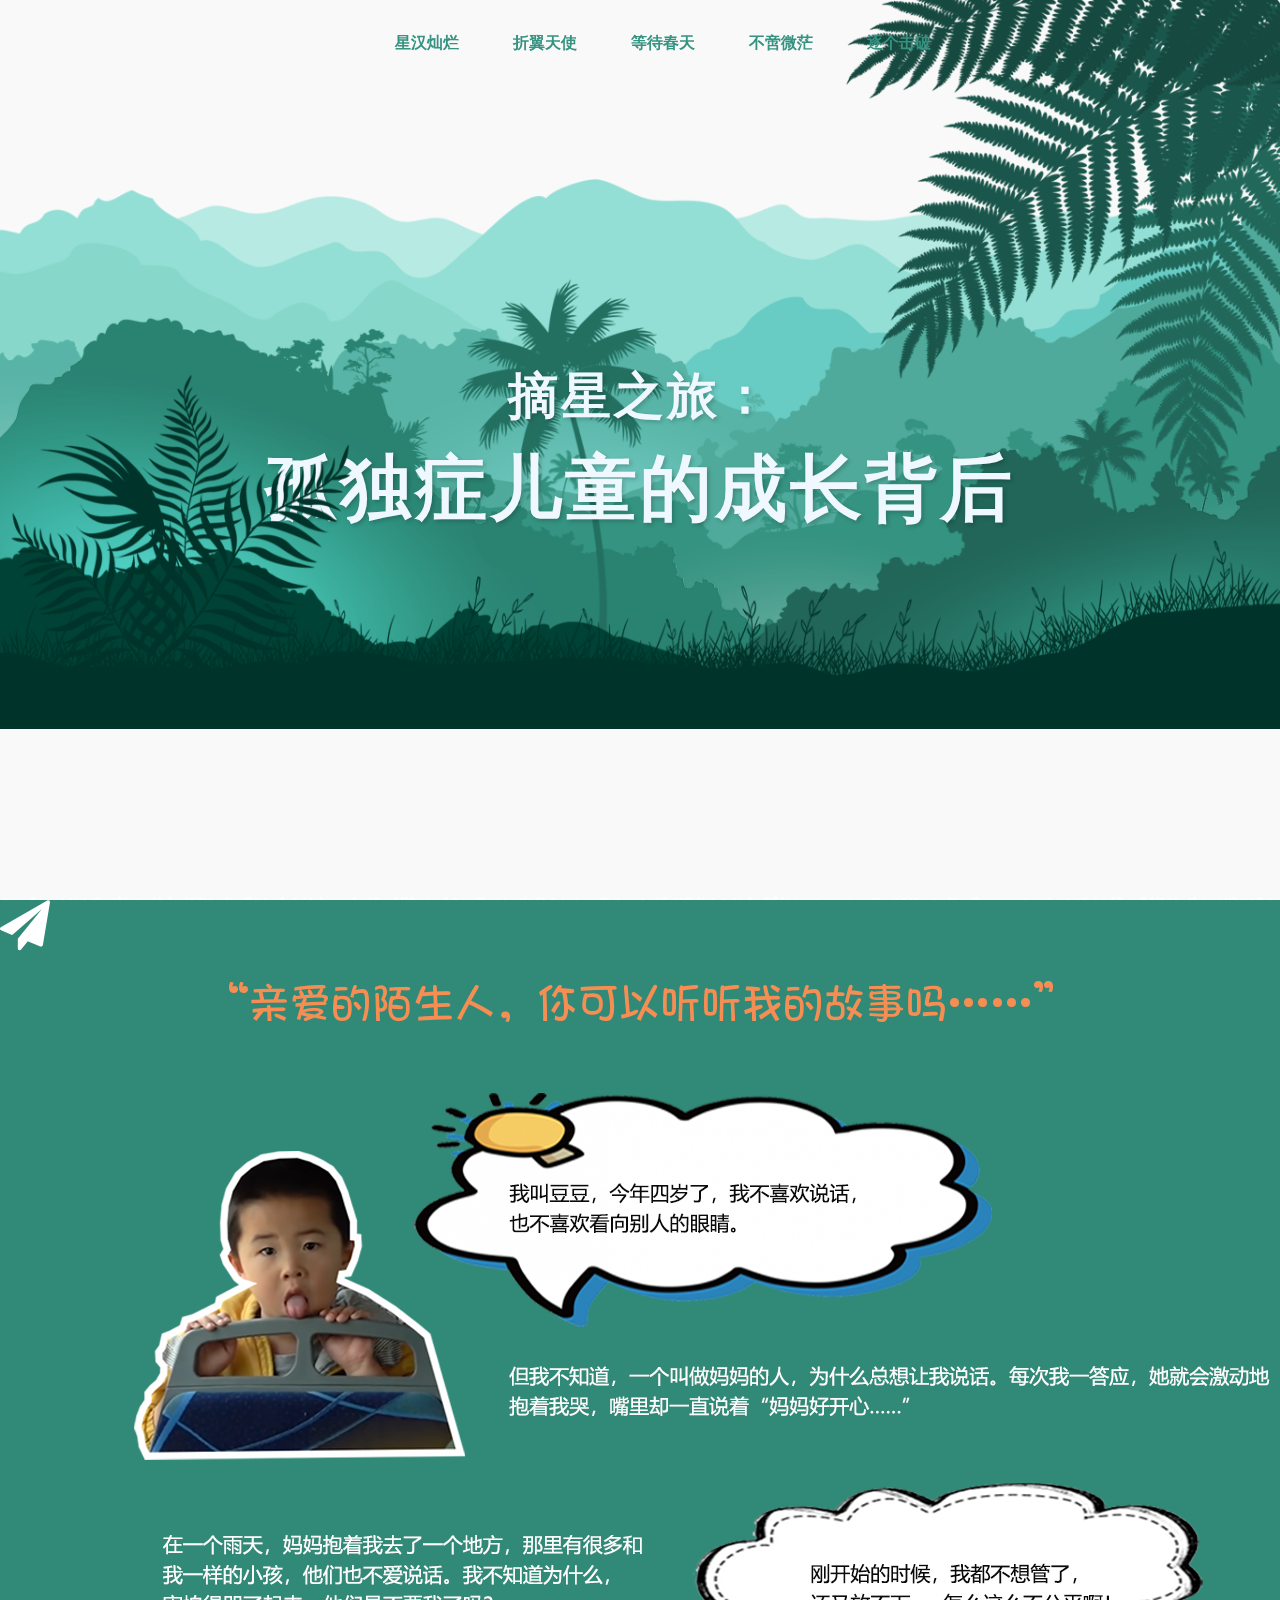
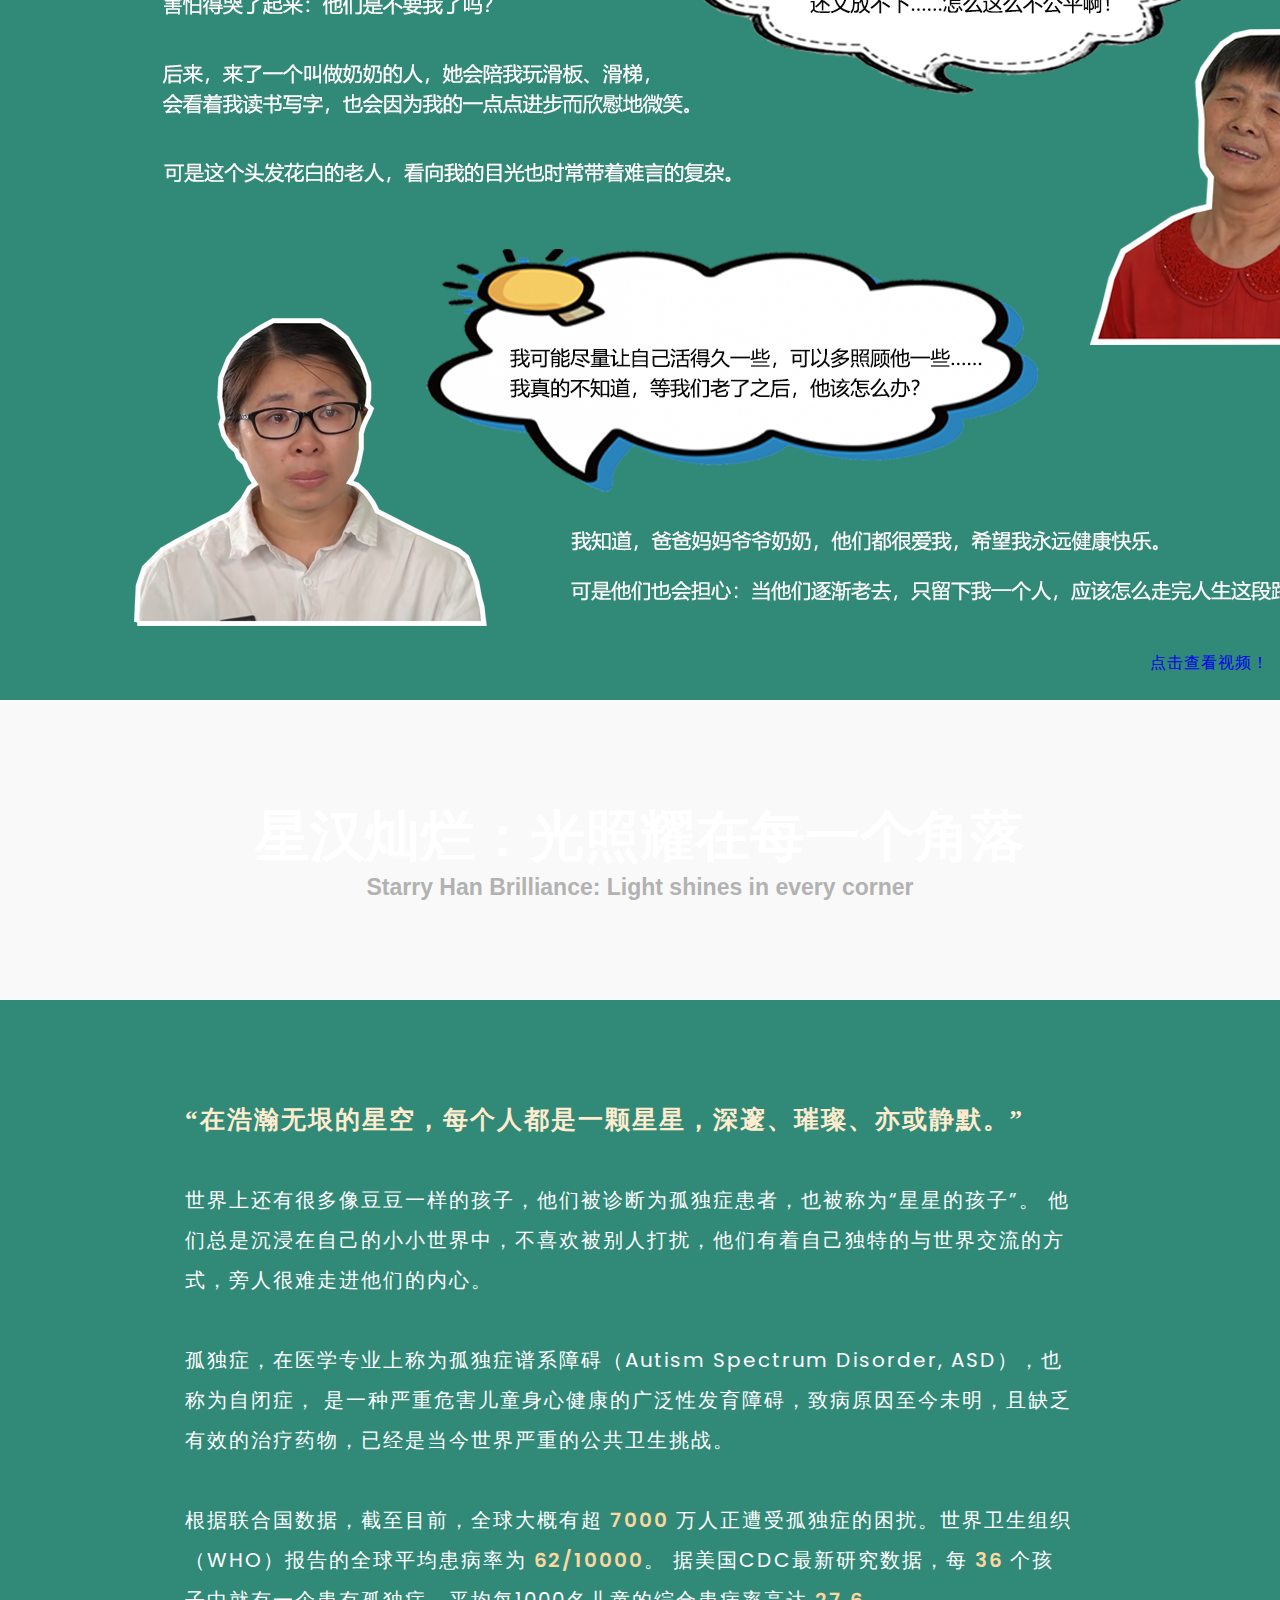
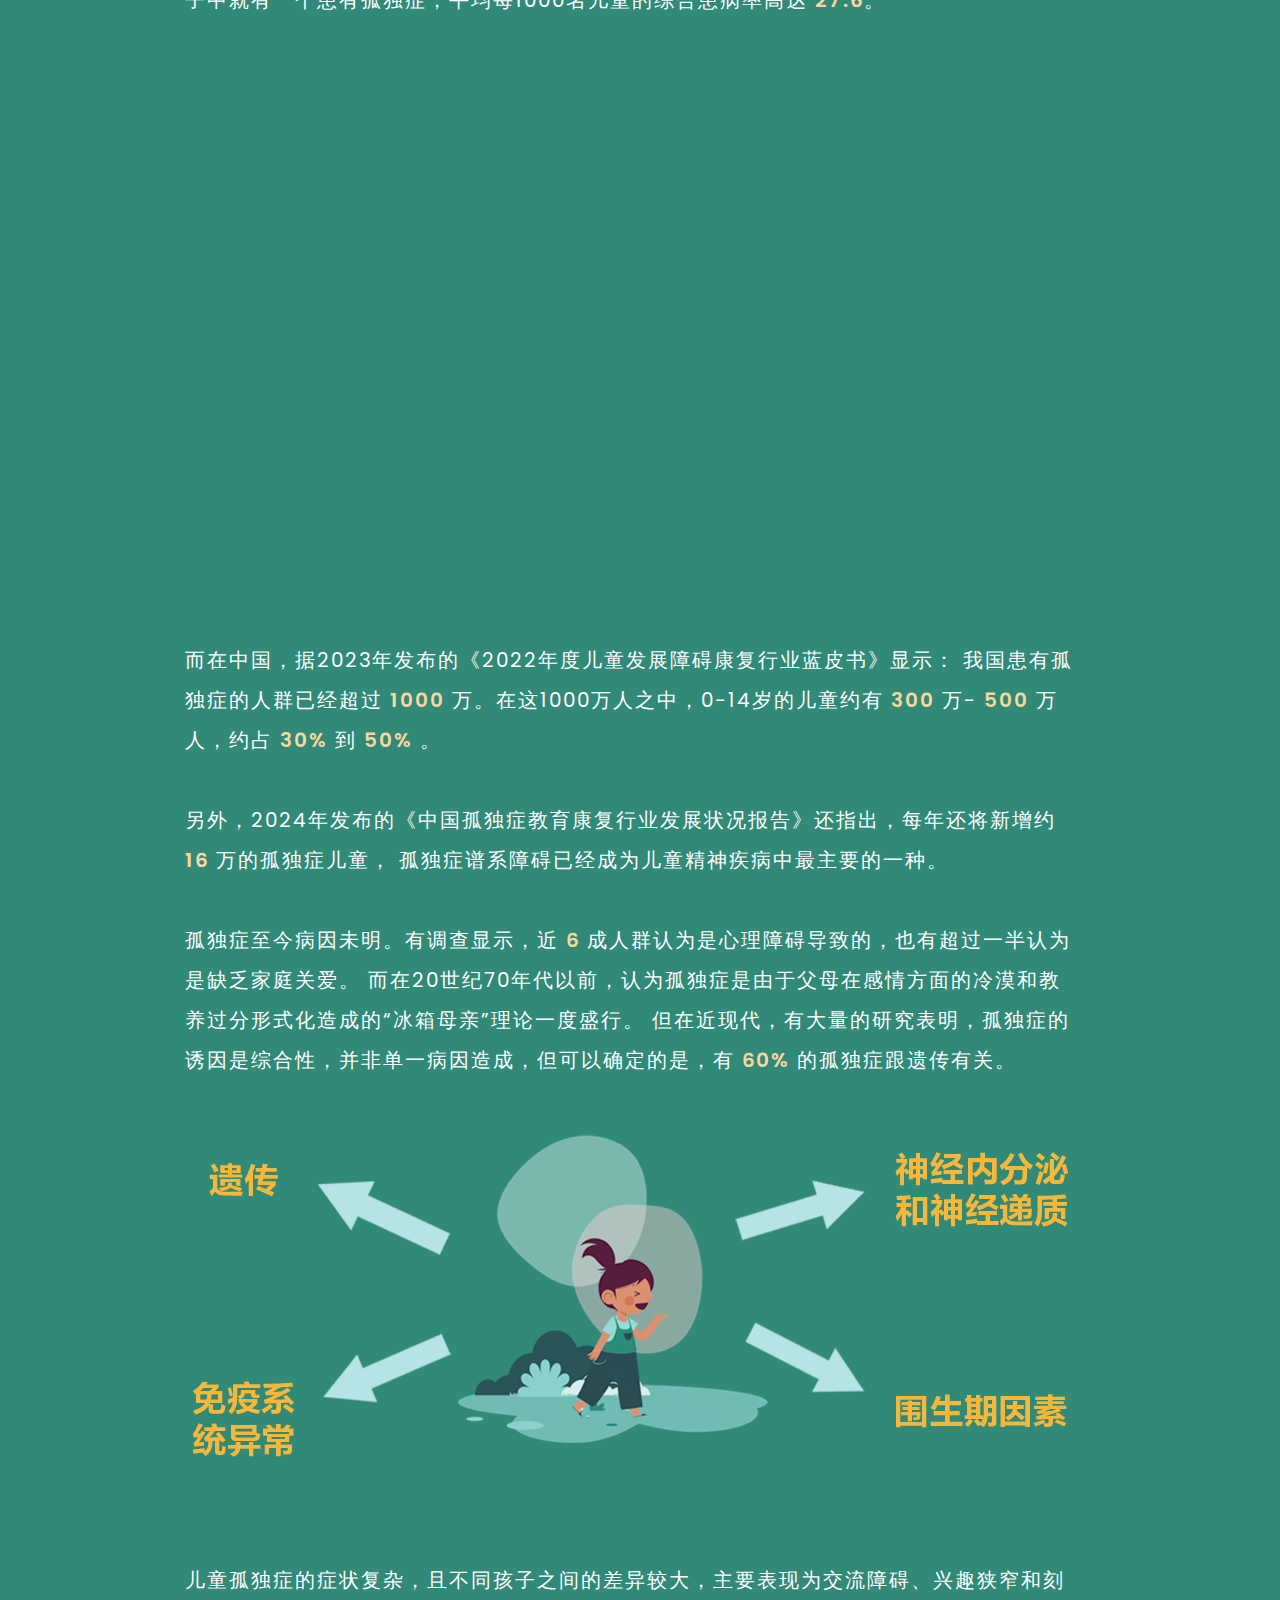
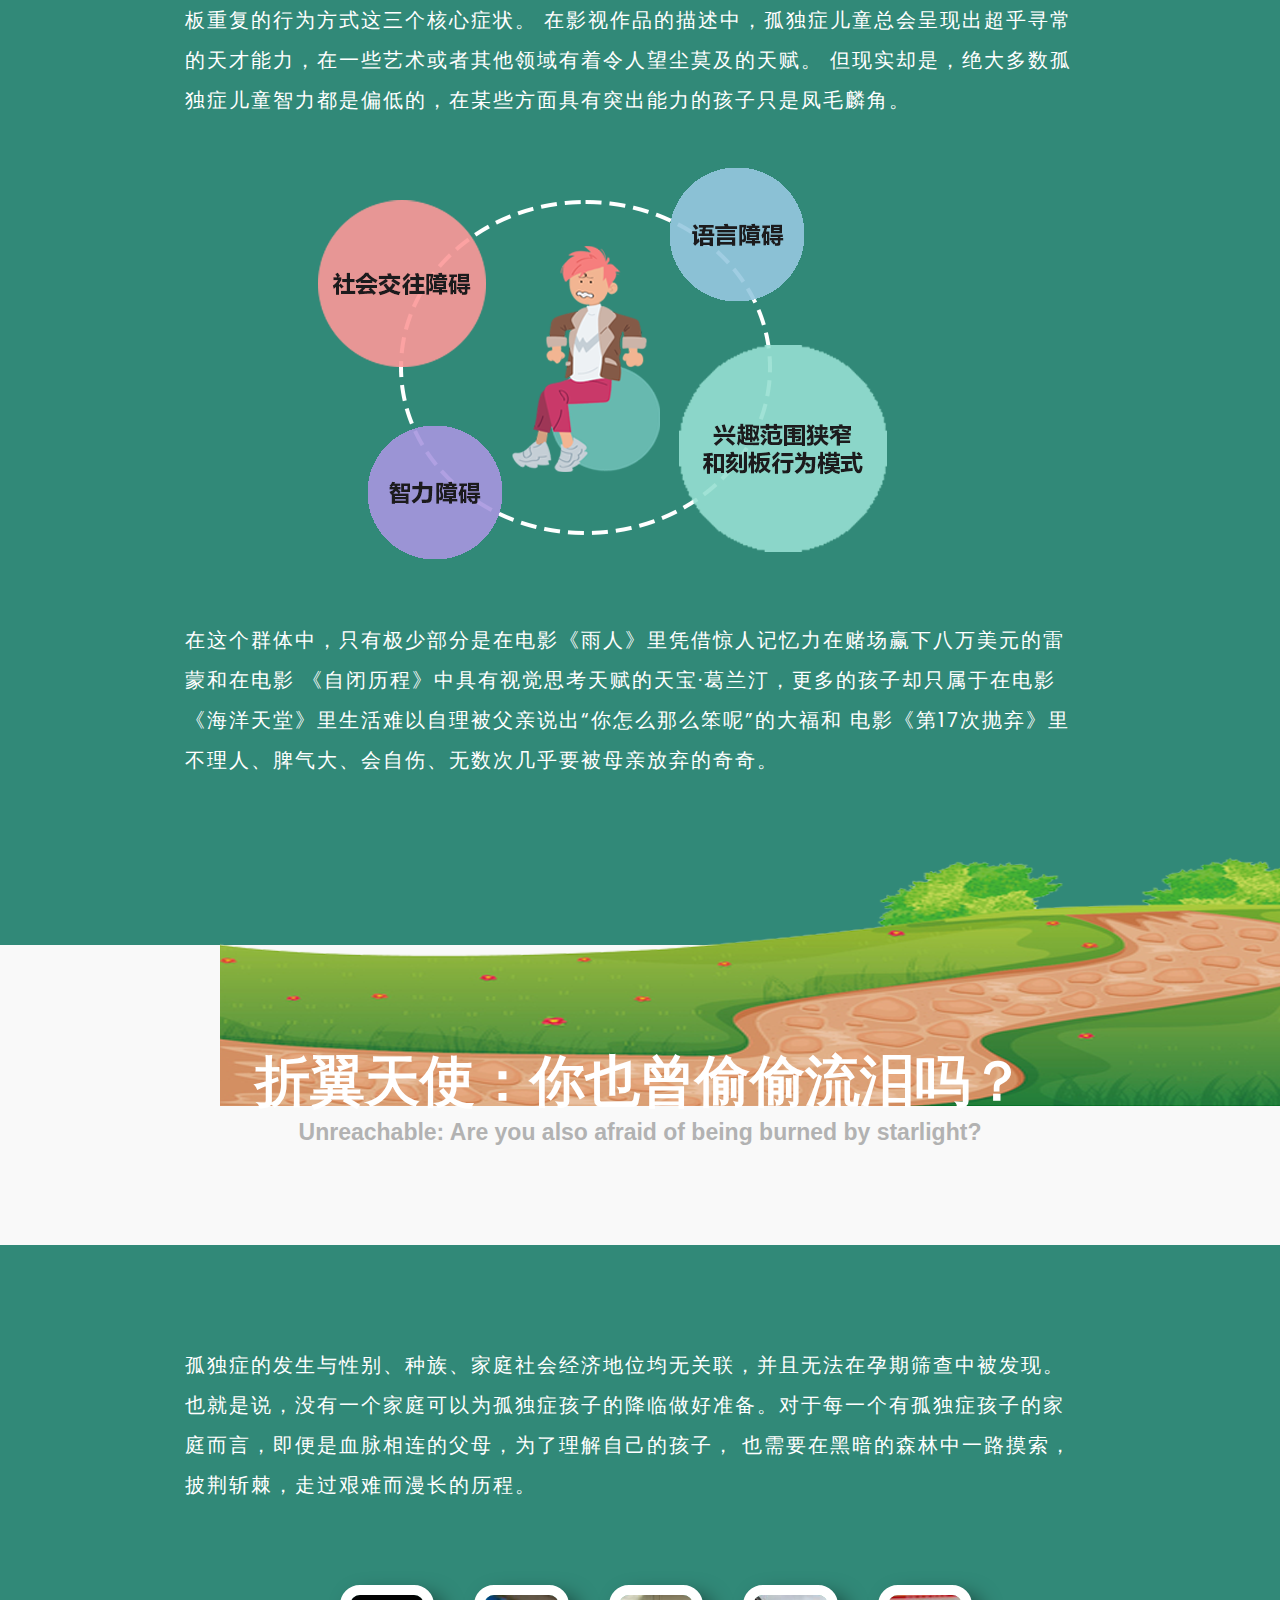
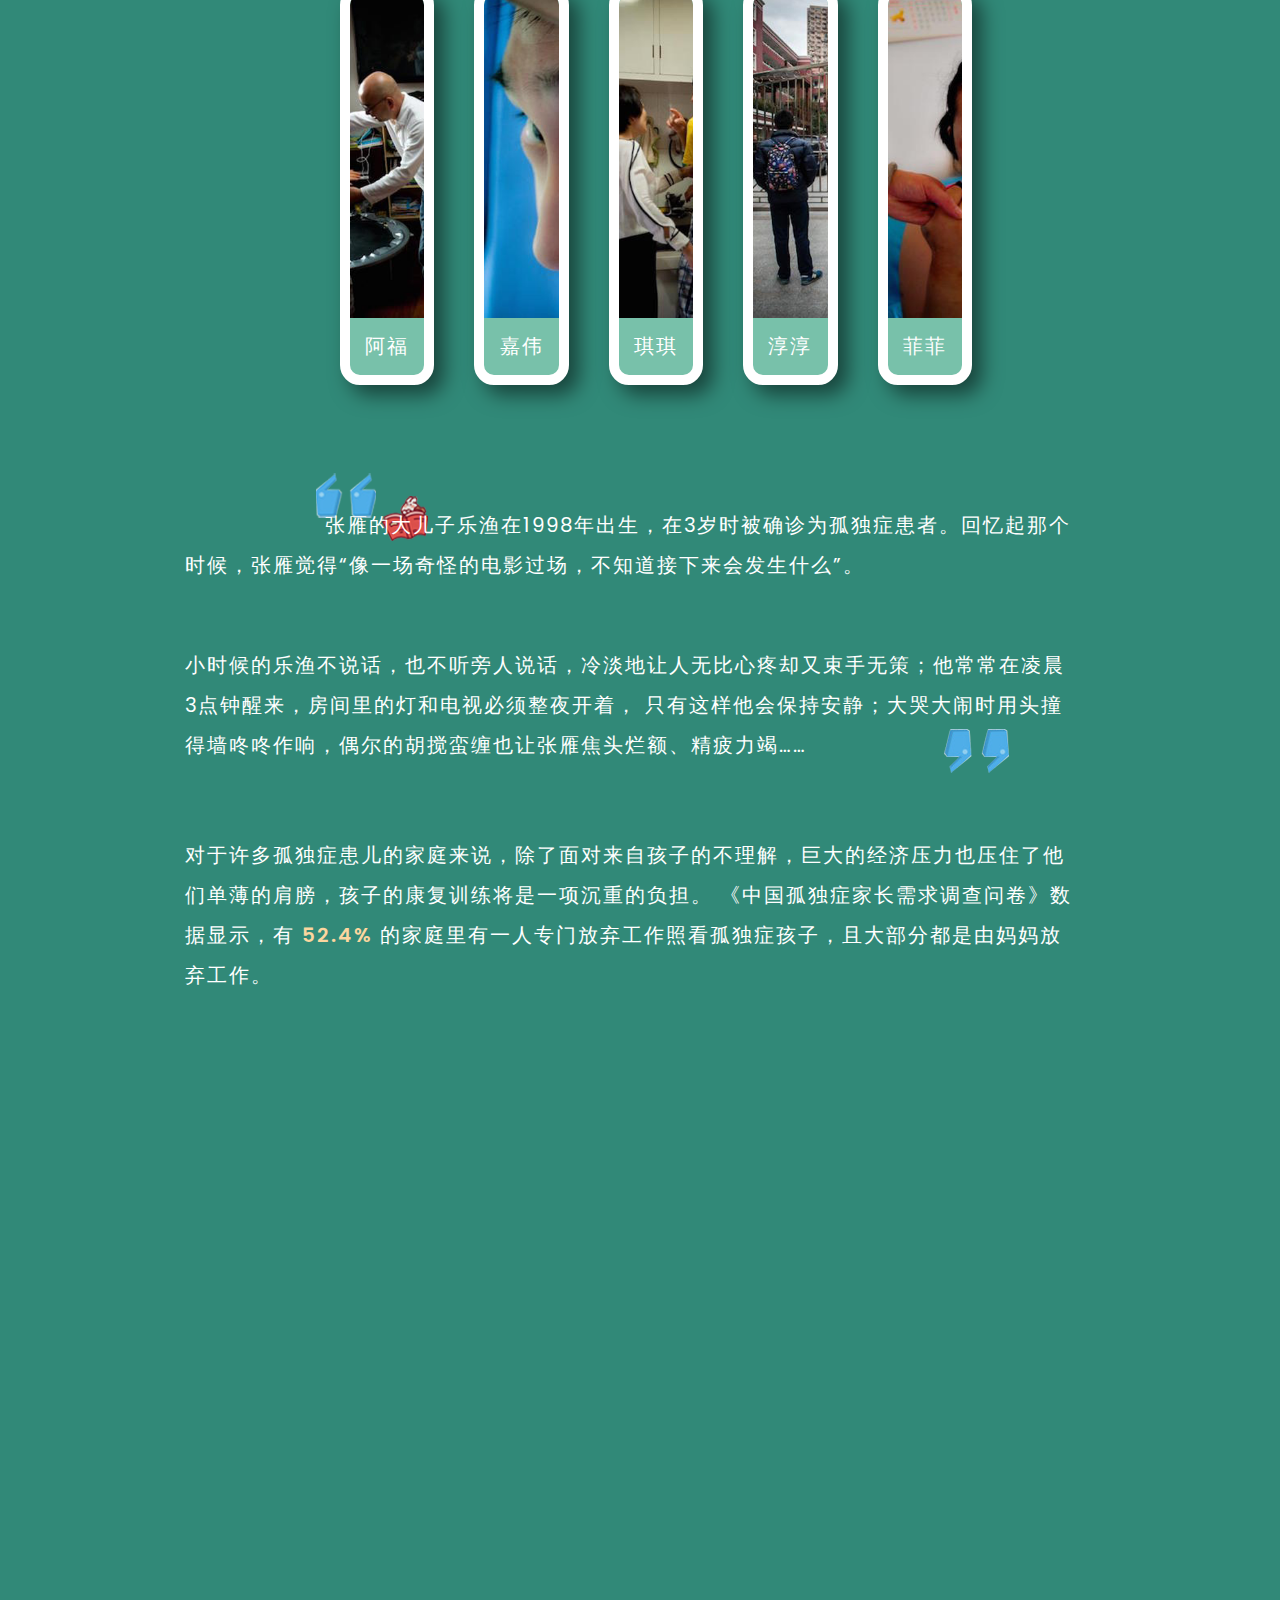
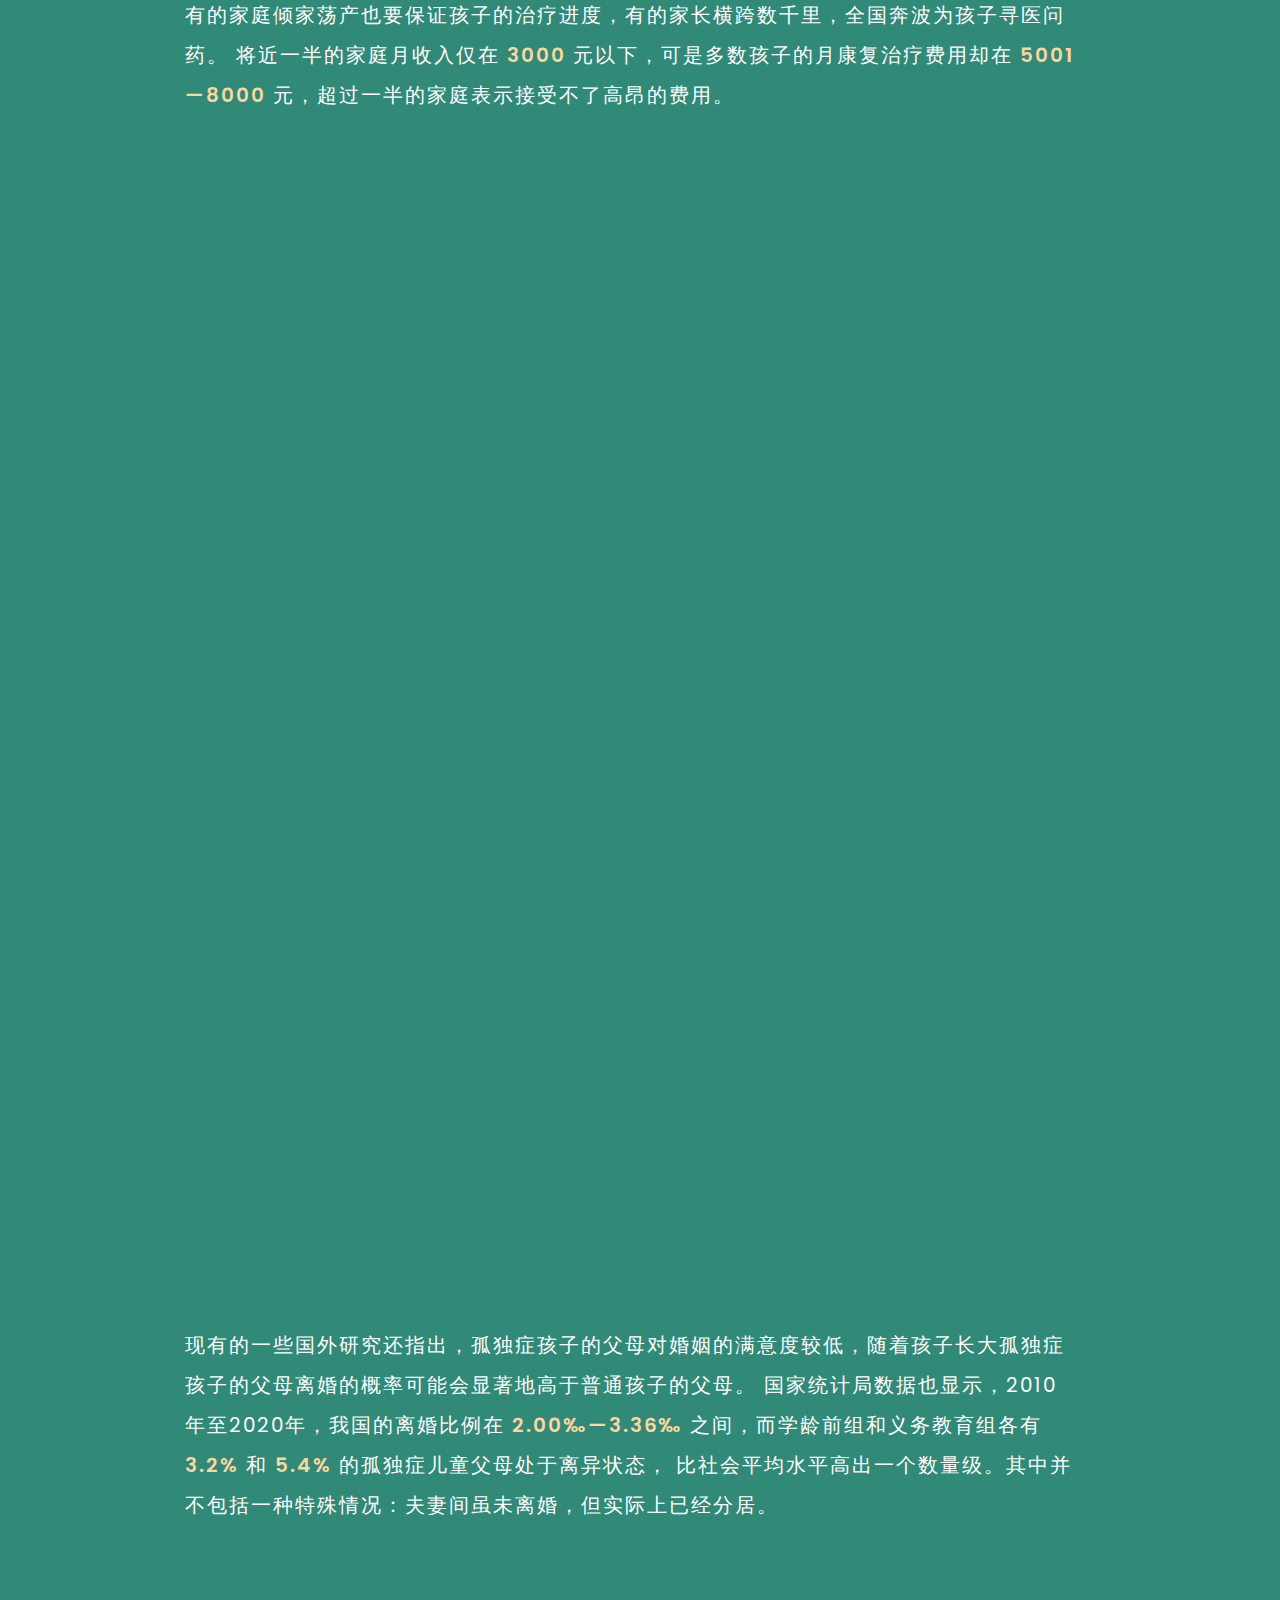
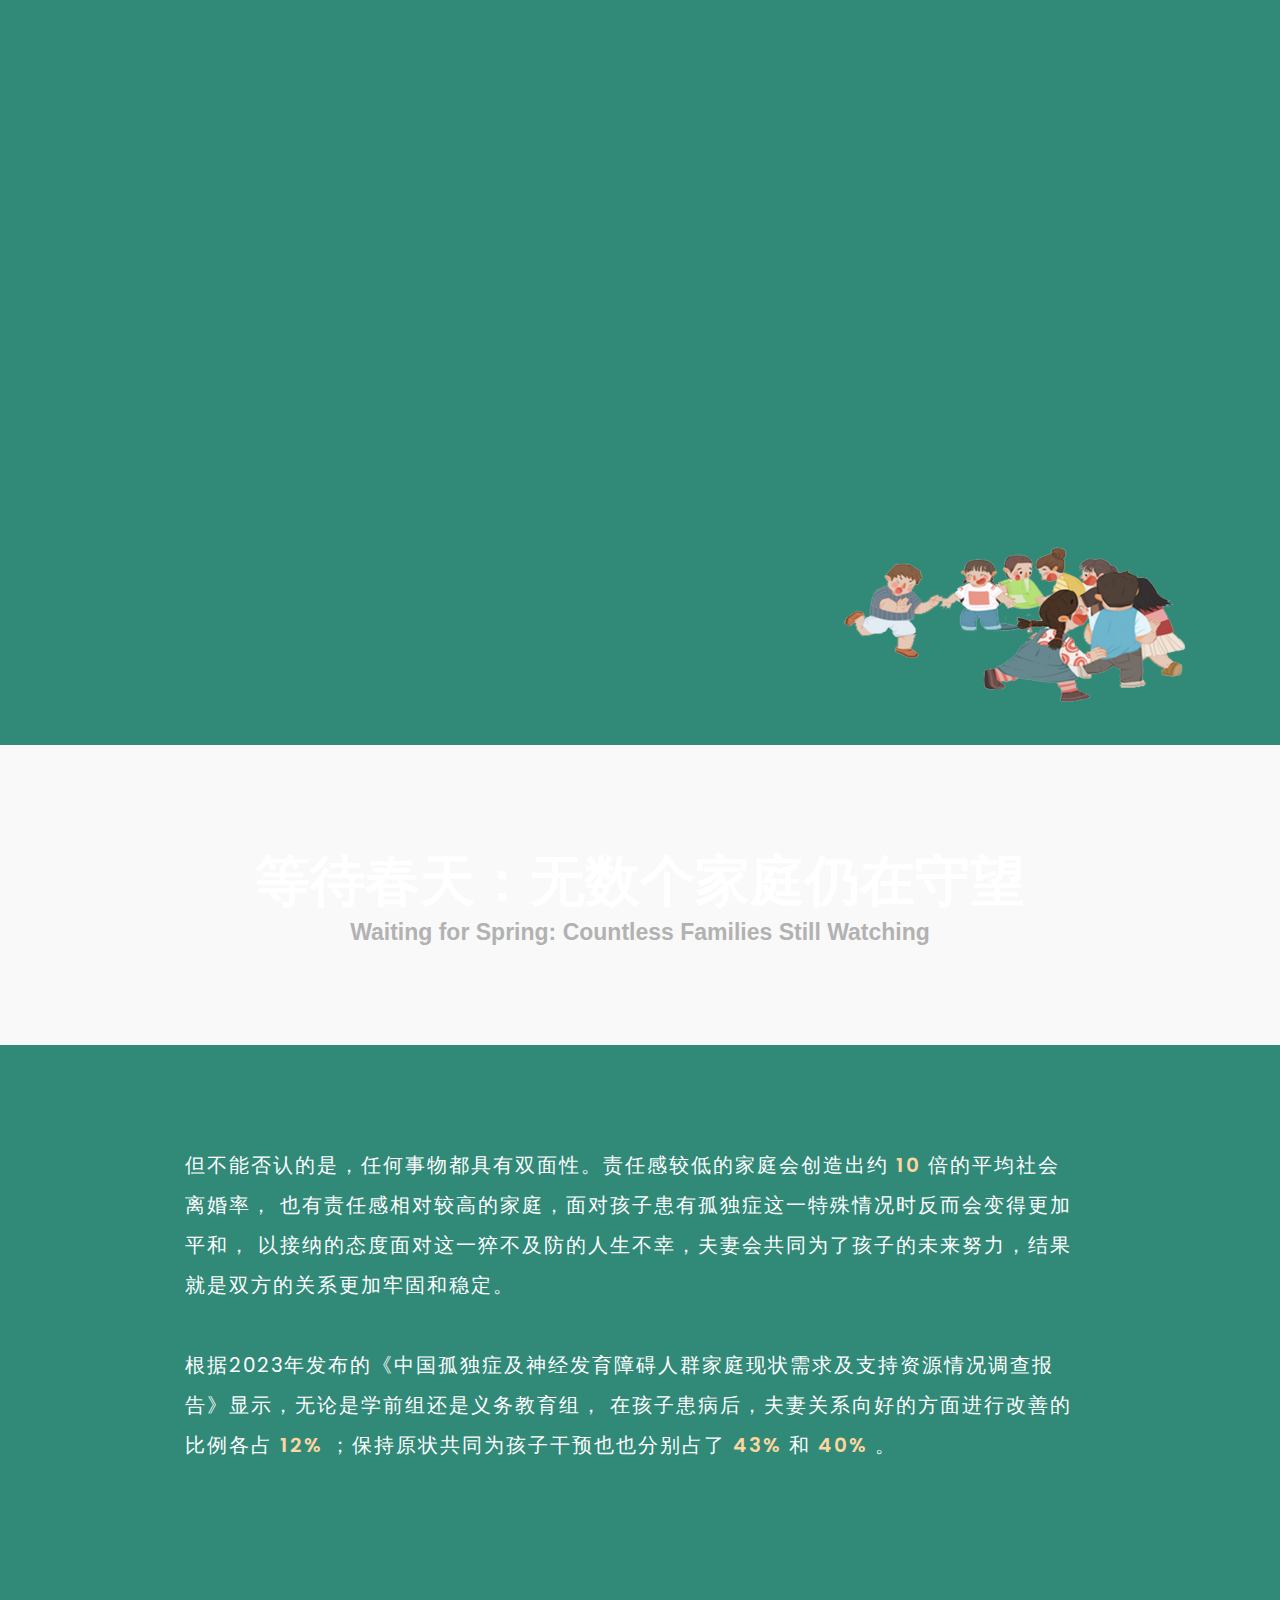
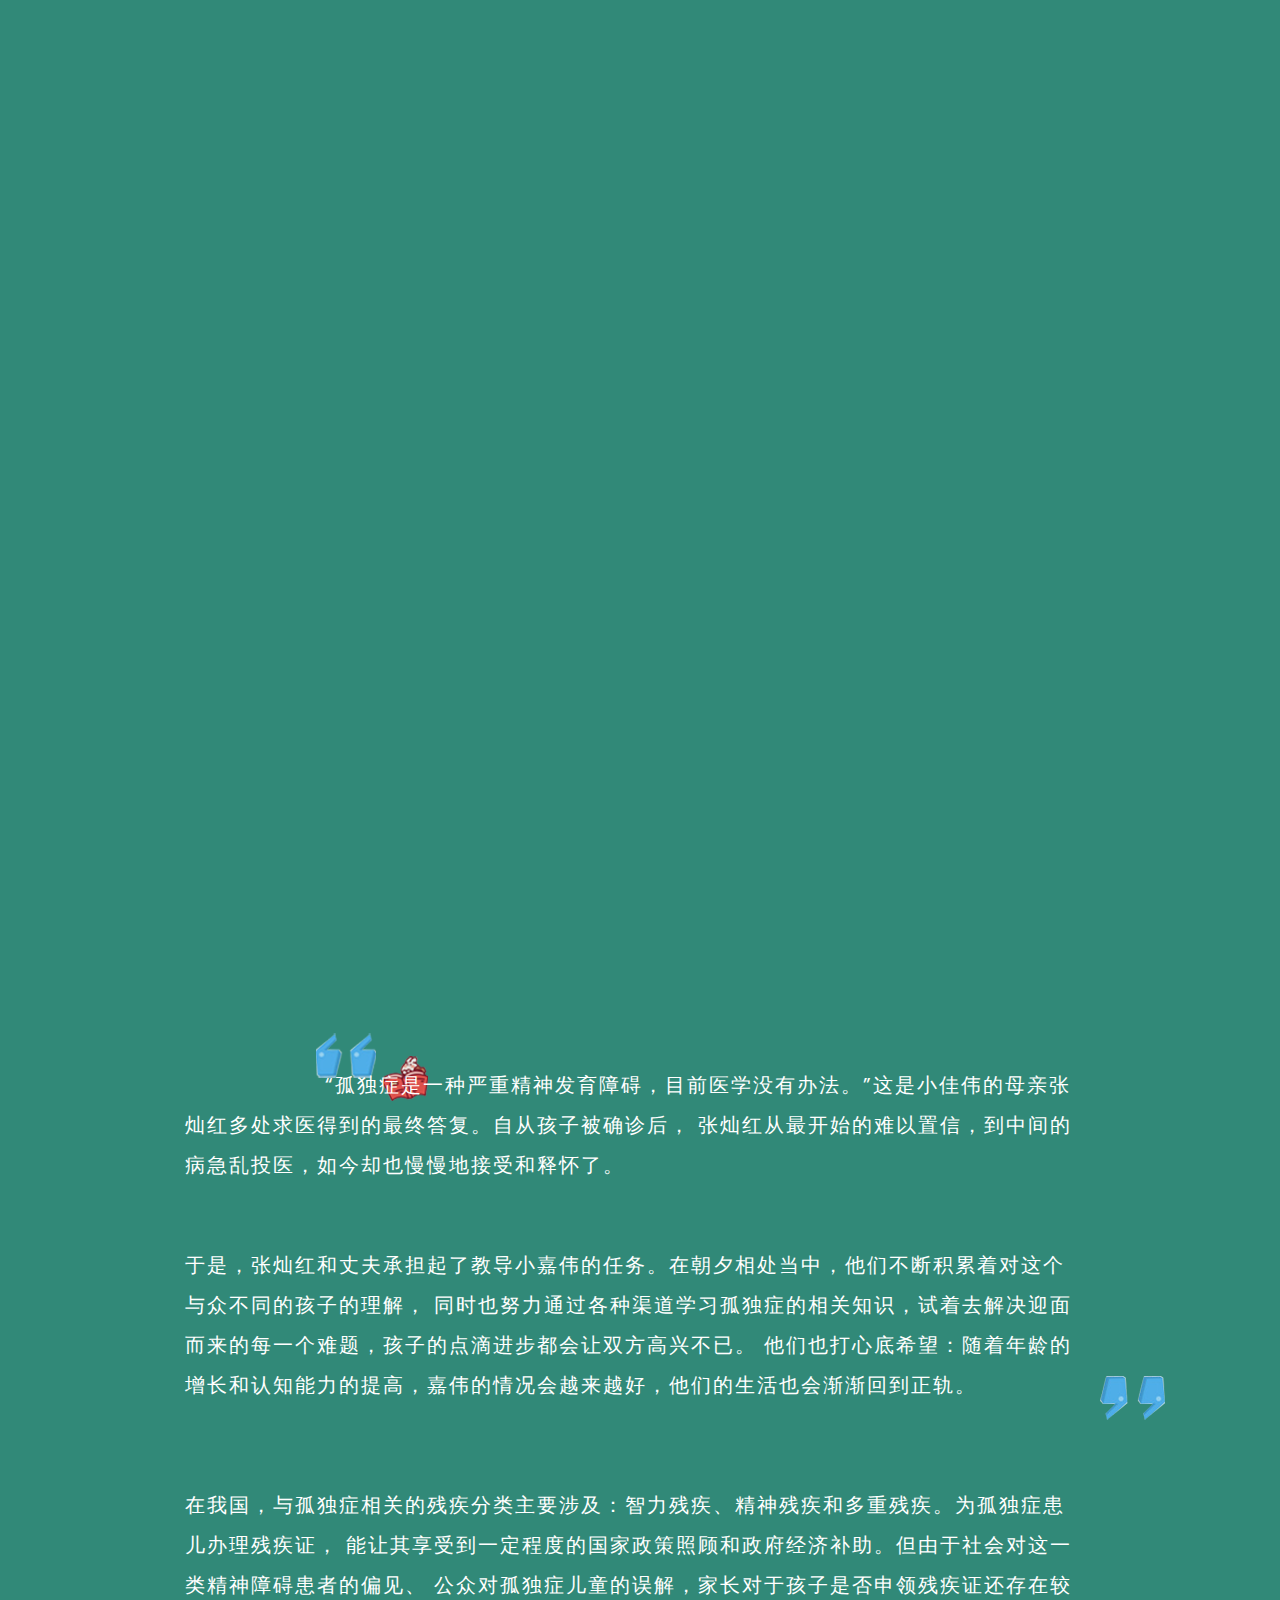
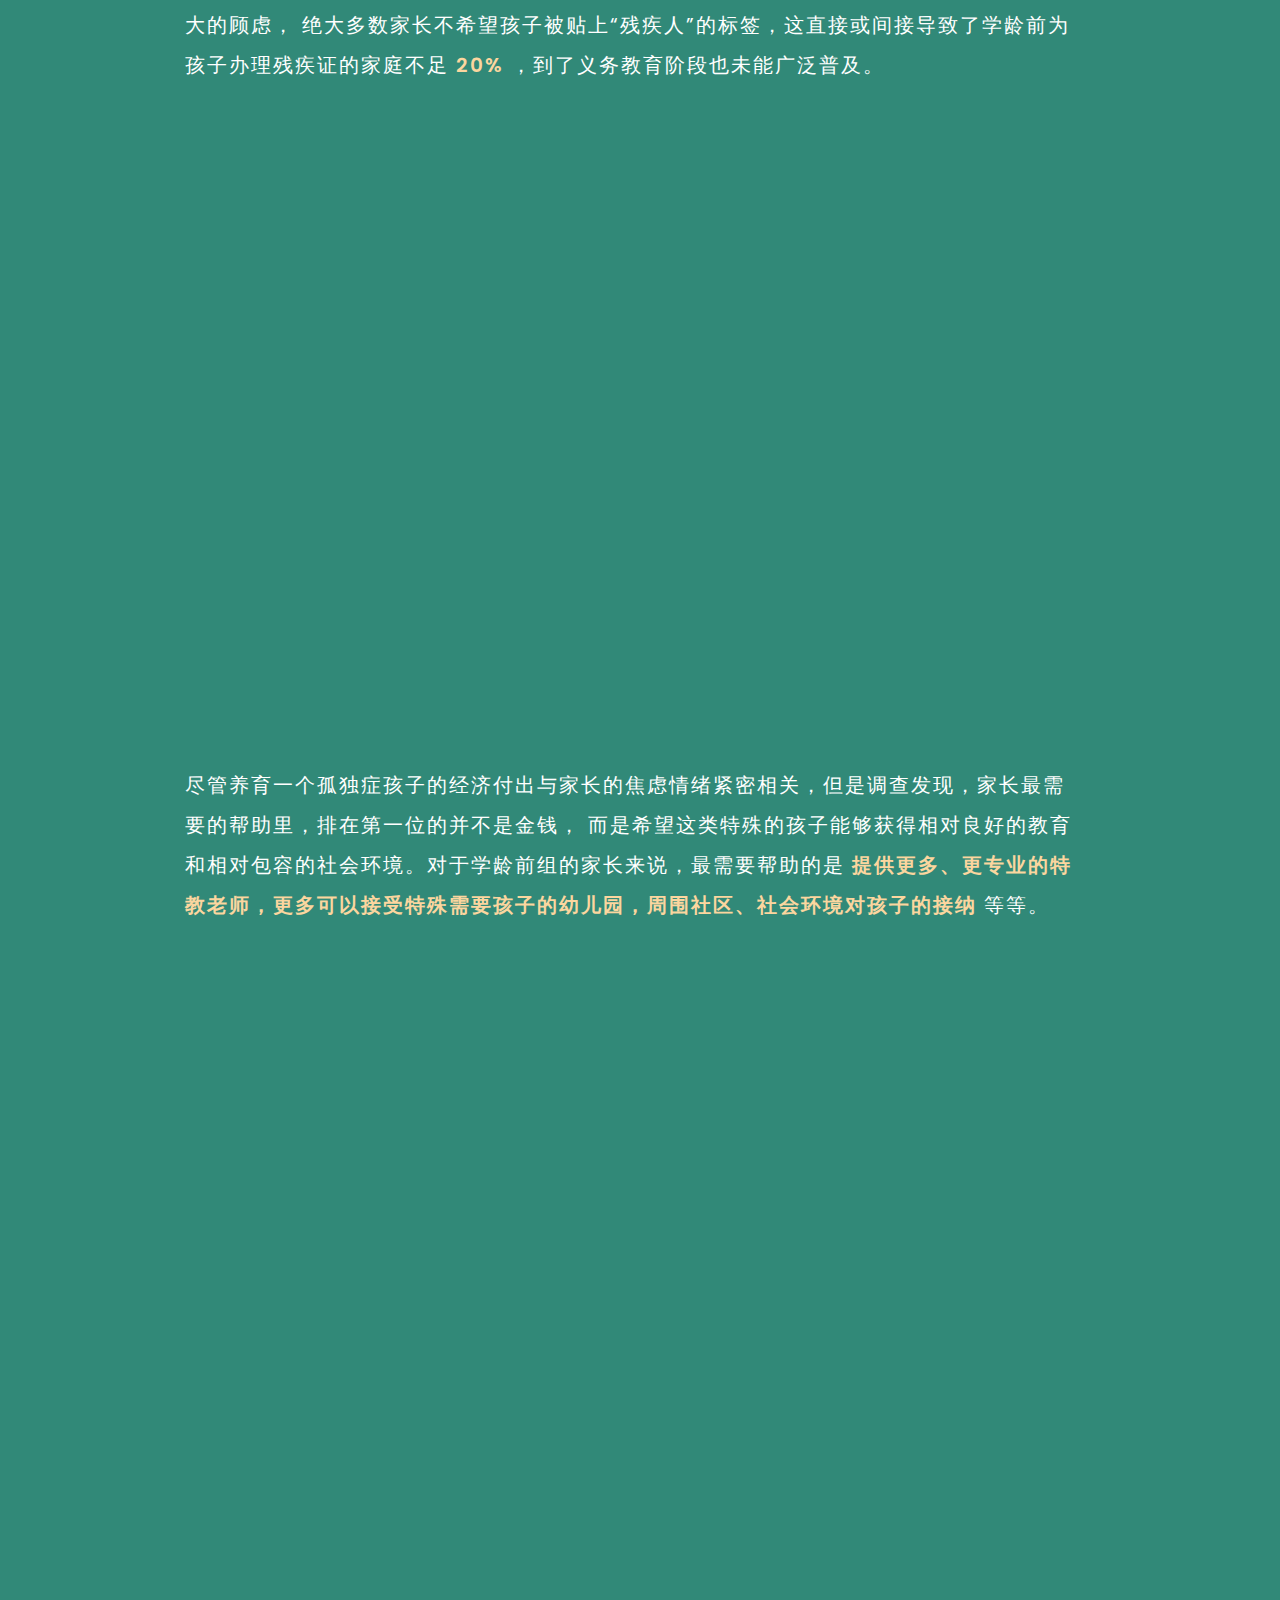
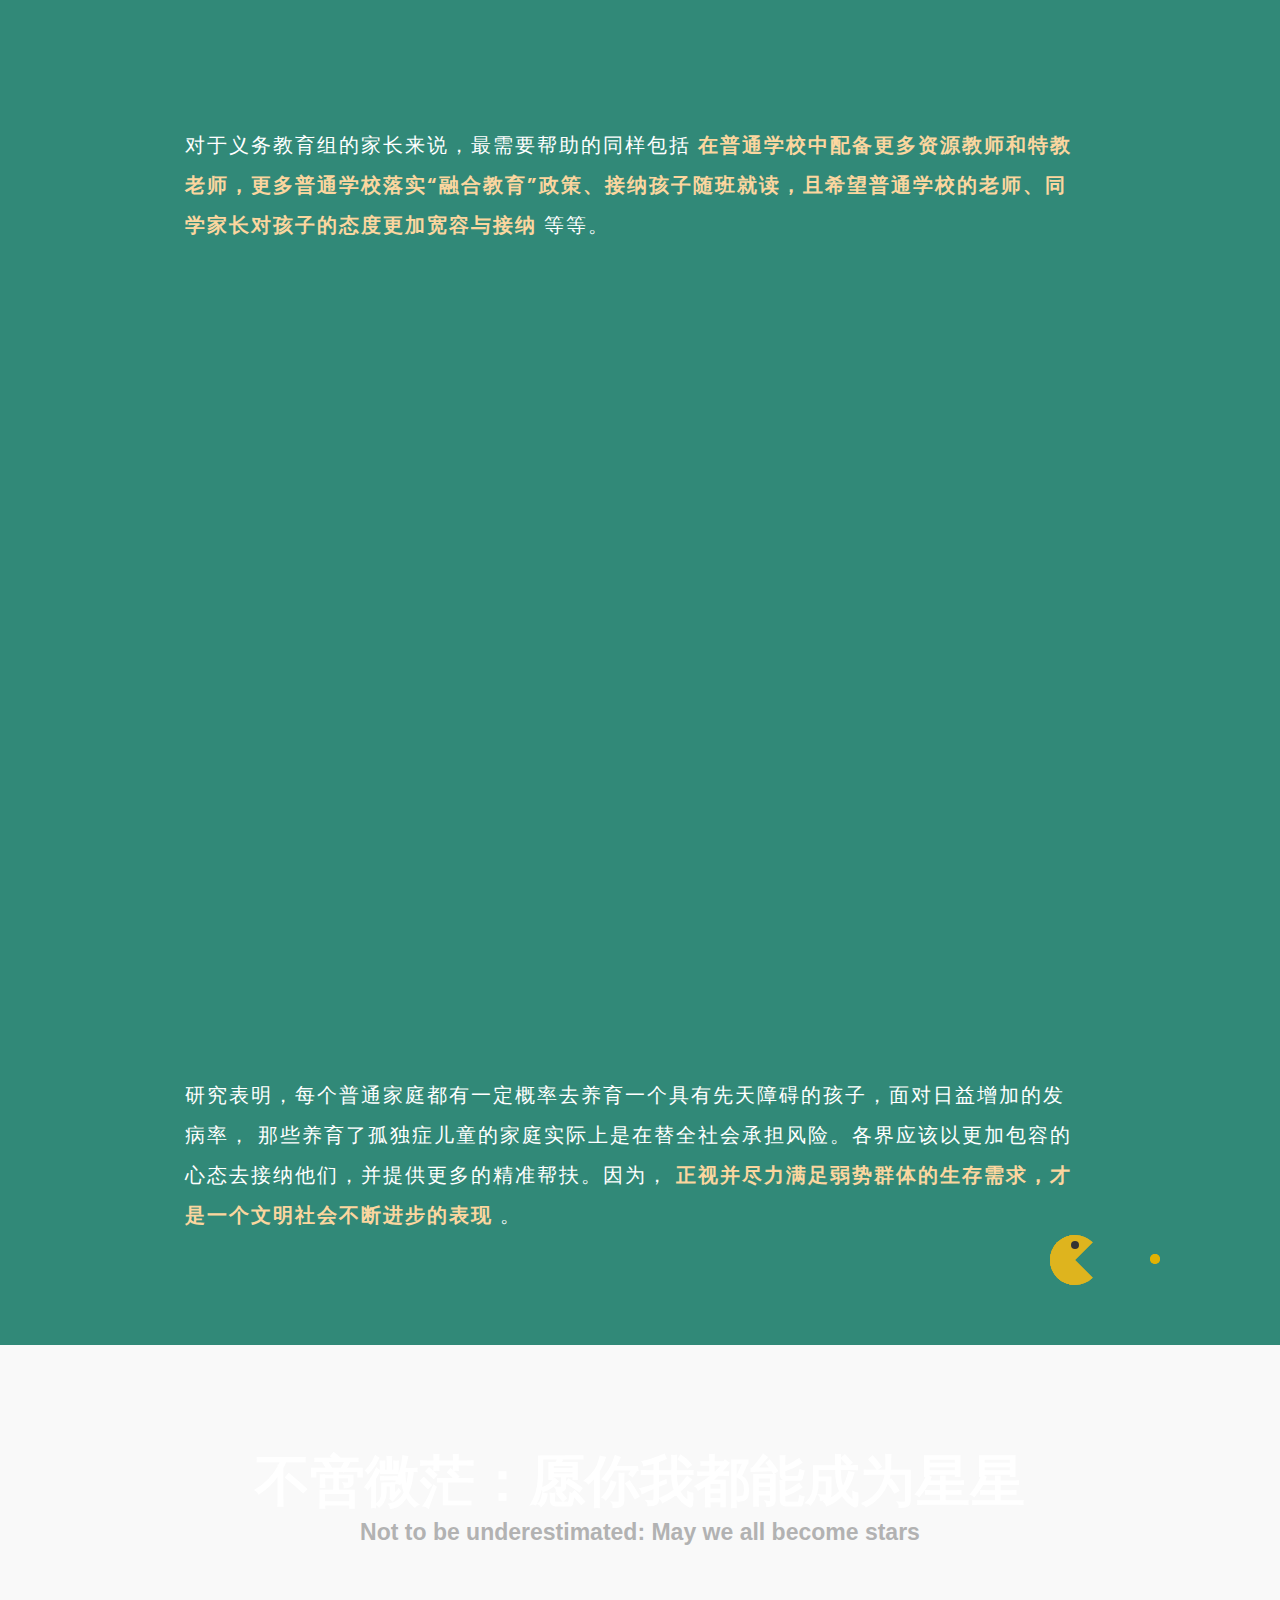
<file: index.html>
<!DOCTYPE html>
<html lang="en">
  <head>
    <meta charset="UTF-8" />
    <meta http-equiv="X-UA-Compatible" content="IE=edge" />
    <meta name="viewport" content="width=device-width, initial-scale=1.0" />
    <title>摘星之旅：孤独症儿童的成长背后</title>

    <!-- 这个是图标！！！ -->
    <link rel="icon" href="image/星星.png" type="image/X-icon" />

    <!-- 这里是片头的样式！！！ -->
    <link rel="stylesheet" href="css/style.css" />

    <!-- 这里是视差滚动的样式！！！ -->
    <link rel="stylesheet" href="css/视差.css" />

    <!-- 这里是星星的样式！！！ -->
    <!-- <link rel="stylesheet" href="css/starry-sky.css" /> -->
     <link rel="stylesheet" href="css/star.css">

    <!-- 这里是两个盒子的样式！！ -->
     <link rel="stylesheet" href="css/two box.css">

    <!--遮罩默认设置-->
    <link rel="stylesheet" type="text/css" href="遮罩/css/reset.css" />

    <!--遮罩核心样式-->
    <link rel="stylesheet" type="text/css" href="遮罩/css/style.css" />

    <!-- 这是豆豆人 -->
     <link rel="stylesheet" href="css/豆豆人.css">

     <!-- 这是轮播图 -->
      <link rel="stylesheet" href="css/轮播图.css">

      <!-- 这是信封的样式！！！ -->
       <link rel="stylesheet" href="信封/css/style.css">

       <!-- 这里是纸飞机的样式！！！！ -->
         <link href="https://cdn.bootcdn.net/ajax/libs/font-awesome/4.7.0/css/font-awesome.min.css" rel="stylesheet">
        <link rel="stylesheet" href="css/纸飞机.css">

  </head>

  <body>


        
        
    <header>
      <h2 class="logo"></h2>
      <!-- 这里是导航栏！！！ -->
      <nav class="navigation">
        <a href="#one" >星汉灿烂</a>
        <a href="#two">折翼天使</a>
        <a href="#three">等待春天</a>
        <a href="#four">不啻微茫</a>
        <a href="#five">逐个击破</a>
      </nav>
    </header>

    <!-- 这里是会滑动的片头！！ -->
    <section class="parallax">
       <canvas id="starCanvas"></canvas>
       
      <img src="image/hill1.png" id="hill1" />
      <img src="image/hill2.png" id="hill2" />
      <img src="image/hill3.png" id="hill3" />
      <img src="image/hill4.png" id="hill4" />
      <img src="image/hill5.png" id="hill5" />
      <img src="image/tree.png" id="tree" />
      <img src="image/leaf.png" id="leaf" />
      <!-- <img src="image/标题.png" alt=""> -->
      <h2
        id="text"
        style="text-align: center; letter-spacing: 3px; font-weight: 600;"
      >
      
        <p style="font-size: 50px; color: aliceblue">摘星之旅：</p>
        <p style="color: aliceblue;">孤独症儿童的成长背后</p>
      </h2>

      <img src="image/plant.png" id="plant" />
    </section>


    <!-- 下面是正文 -->
  <section class="sec"> 

      <div style="padding-top: 8px;margin-left: 10px;font-weight: 700;font-size: 30px;background-image: url(image/mo.png);height: 150px;"></div>
                        <div id="plane">
        <i class="fa fa-paper-plane" aria-hidden="true"></i></div>
<div style="height: 1200px;background-image: url(image/S1.png);margin-left: 40px;">
      <!-- <div class="word2" style="font-weight: 800;padding-left: 500px;margin-top: 100px;"> -->
        <!-- <p>我叫豆豆，今年四岁了，我不喜欢说话，也不喜欢看向别人的眼睛。</p> -->
        <!-- <p>
          但我不知道，一个叫做妈妈的人，为什么总想让我说话。每次我一答应，她就会激动地抱着我哭，嘴里却一直说着“妈妈好开心……”
        </p>
        <p>
          在一个雨天，妈妈抱着我去了一个地方，那里有很多和我一样的小孩，他们也不爱说话。我不知道为什么，害怕得哭了起来：他们是不要我了吗？
        </p>
        <p>
          后来，来了一个叫做奶奶的人，她会陪我玩滑板、滑梯，会看着我读书写字，也会因为我的一点点进步而欣慰地微笑。
        </p>
        <p>可是这个头发花白的老人，看向我的目光也时常带着难言的复杂。</p>
        <p>“刚开始的时候，我都不想管了，还又放不下……怎么这么不公平啊！”</p>
        <p>我知道，爸爸妈妈爷爷奶奶，他们都很爱我，希望我永远健康快乐。</p>
        <p>
          可是他们也会担心：当他们逐渐老去，只留下我一个人，应该怎么走完人生这段路呢？
        </p>
        <p>
          “我可能尽量让自己活得久一些，可以多照顾他一些……我真的不知道，等我们老了之后，他该怎么办？”
        </p> -->
      </div> 
      <div style="padding-left: 1150px;color: aliceblue;">
      <a href="https://www.bilibili.com/video/BV184411p77A/?spm_id_from=333.1007.top_right_bar_window_default_collection.content.click"  target="_blank">点击查看视频！</a>
   </div>
    </section>

    <!-- 这里是视差滚动！！！！ -->
    <!-- 第一部分-->

    <section>
          
      <div class="image_1" id="one">
        <div class="word">星汉灿烂：光照耀在每一个角落</div>
        <div class="English">
          Starry Han Brilliance: Light shines in every corner
        </div>
      </div>
        

      <div class="bg1">
        <div class="A1" style="padding-top: 100px">
          <p
            style="
              width: 910px;
              text-align: left;
              font-weight: 700;
              padding-right: 1em;
              font-size: 25px;
              color: blanchedalmond;
              font-family: '楷体';
            "
          >
            “在浩瀚无垠的星空，每个人都是一颗星星，深邃、璀璨、亦或静默。”
          </p>
        </div>

        <div class="A1">
          <p style="width: 910px; text-align: left; padding-right: 1em">
            世界上还有很多像豆豆一样的孩子，他们被诊断为孤独症患者，也被称为“星星的孩子”。
            他们总是沉浸在自己的小小世界中，不喜欢被别人打扰，他们有着自己独特的与世界交流的方式，旁人很难走进他们的内心。
          </p>
        </div>

        <div class="A1">
          <p style="width: 910px; text-align: left; padding-right: 1em">
            孤独症，在医学专业上称为孤独症谱系障碍（Autism Spectrum Disorder,
            ASD），也称为自闭症，
            是一种严重危害儿童身心健康的广泛性发育障碍，致病原因至今未明，且缺乏有效的治疗药物，已经是当今世界严重的公共卫生挑战。
          </p>
        </div>

        <div class="A1">
          <p style="width: 910px; text-align: left; padding-right: 1em">
            根据联合国数据，截至目前，全球大概有超
            <span class="A2">7000</span>
            万人正遭受孤独症的困扰。世界卫生组织（WHO）报告的全球平均患病率为
            <span class="A2">62/10000</span>。 据美国CDC最新研究数据，每
            <span class="A2">36 </span
            >个孩子中就有一个患有孤独症，平均每1000名儿童的综合患病率高达
            <span class="A2">27.6</span>。
          </p>
        </div>

        <!-- 这里是图1 -->
        <div class="A1" style="margin-top: 20px;">
          <iframe
            src="https://dycharts.com/xshow/index.html?id=1e60c66ecf2692c3dbe6d2fd0e0d514e"
            width="800"
            height="500"
            scrolling="no"
            frameborder="0"
            align=""
          ></iframe>
        </div>

        <div class="A1" style="margin-top: 20px">
          <p style="width: 910px; text-align: left; padding-right: 1em">
            而在中国，据2023年发布的《2022年度儿童发展障碍康复行业蓝皮书》显示：
            我国患有孤独症的人群已经超过
            <span class="A2">1000 </span>万。在这1000万人之中，0-14岁的儿童约有
            <span class="A2">300 </span>万-
            <span class="A2">500 </span>万人，约占
            <span class="A2">30% </span>到 <span class="A2">50% </span>。
          </p>
        </div>

        <div class="A1">
          <p style="width: 910px; text-align: left; padding-right: 1em">
            另外，2024年发布的《中国孤独症教育康复行业发展状况报告》还指出，每年还将新增约
            <span class="A2">16 </span>万的孤独症儿童，
            孤独症谱系障碍已经成为儿童精神疾病中最主要的一种。
          </p>
        </div>

        <div class="A1">
          <p style="width: 910px; text-align: left; padding-right: 1em">
            孤独症至今病因未明。有调查显示，近
            <span class="A2">6 </span
            >成人群认为是心理障碍导致的，也有超过一半认为是缺乏家庭关爱。
            而在20世纪70年代以前，认为孤独症是由于父母在感情方面的冷漠和教养过分形式化造成的“冰箱母亲”理论一度盛行。
            但在近现代，有大量的研究表明，孤独症的诱因是综合性，并非单一病因造成，但可以确定的是，有
            <span class="A2">60% </span>的孤独症跟遗传有关。
          </p>
        </div>

        <!-- 病因的图片！！！ -->
          <div class="A1" style="text-align: left;">
          <img src="image/病因.png" alt="病因">
          </p>
        </div>

        <div class="A1">
          <p style="width: 910px; text-align: left; padding-right: 1em; padding-top: 0em">
            儿童孤独症的症状复杂，且不同孩子之间的差异较大，主要表现为交流障碍、兴趣狭窄和刻板重复的行为方式这三个核心症状。
            在影视作品的描述中，孤独症儿童总会呈现出超乎寻常的天才能力，在一些艺术或者其他领域有着令人望尘莫及的天赋。
            但现实却是，绝大多数孤独症儿童智力都是偏低的，在某些方面具有突出能力的孩子只是凤毛麟角。
          </p>
        </div>

        <!-- 症状的图片！！！！ -->
        <div class="A1" style="text-align: left;">
          <img src="image/症状.png" alt="症状">
          </p>
        </div>

          <div class="A1" style="margin-top: 20px">
          <p style="width: 910px; text-align: left; padding-right: 1em">
            在这个群体中，只有极少部分是在电影《雨人》里凭借惊人记忆力在赌场赢下八万美元的雷蒙和在电影
            《自闭历程》中具有视觉思考天赋的天宝·葛兰汀，更多的孩子却只属于在电影《海洋天堂》里生活难以自理被父亲说出“你怎么那么笨呢”的大福和
            电影《第17次抛弃》里不理人、脾气大、会自伤、无数次几乎要被母亲放弃的奇奇。
          </p>
        </div>

          <div style="margin-left: 220px;height: 360px;background-image: url(image/cao2.png);">
          
        </div>
      
    </section>


    <!-- 第二部分 -->
    <section>
      <div class="image_2" id="two">
        <div class="word">折翼天使：你也曾偷偷流泪吗？</div>
        <div class="English">
          Unreachable: Are you also afraid of being burned by starlight?
        </div>
      </div>

      <div class="bg2">

         <div class="A1" style="padding-top: 100px">
          <p style="width: 910px; text-align: left; padding-right: 1em">
           孤独症的发生与性别、种族、家庭社会经济地位均无关联，并且无法在孕期筛查中被发现。
           也就是说，没有一个家庭可以为孤独症孩子的降临做好准备。对于每一个有孤独症孩子的家庭而言，即便是血脉相连的父母，为了理解自己的孩子，
           也需要在黑暗的森林中一路摸索，披荆斩棘，走过艰难而漫长的历程。
          </p>
          </div>

            <!-- 这是轮播图 -->
         <div  style="padding-top: 80px;padding-left: 320px;">
  <div class="shell">
        <div class="box">
            <img src="image/阿福.png">
            <span>阿福</span>
        </div>
        <div class="box">
            <img src="image/嘉伟.png">
            <span>嘉伟</span>
        </div>
        <div class="box">
            <img src="image/琪琪.png">
            <span>琪琪</span>
        </div>
        <div class="box">
            <img src="image/淳淳.png">
            <span>淳淳</span>
        </div>
        <div class="box">
            <img src="image/菲菲.png">
            <span>菲菲</span>
        </div>
    </div>
    </div>

          <div class="A1" style="margin-top: 80px;background-image: url(image/双引号.png);text-indent: 7em;">
          <p style="width: 910px; text-align: left; padding-right: 1em">
           张雁的大儿子乐渔在1998年出生，在3岁时被确诊为孤独症患者。回忆起那个时候，张雁觉得“像一场奇怪的电影过场，不知道接下来会发生什么”。
          </p>
        </div>

          <div class="A1" style="margin-top: 20px;background-image: url(image/双引号2.png);">
          <p style="width: 910px;height: 150px; text-align: left; padding-right: 1em">
          小时候的乐渔不说话，也不听旁人说话，冷淡地让人无比心疼却又束手无策；他常常在凌晨3点钟醒来，房间里的灯和电视必须整夜开着，
          只有这样他会保持安静；大哭大闹时用头撞得墙咚咚作响，偶尔的胡搅蛮缠也让张雁焦头烂额、精疲力竭……
          </p>
        </div>

         <div class="A1" style="margin-top: 0px" >
          <p style="width: 910px; text-align: left; padding-right: 1em">
           对于许多孤独症患儿的家庭来说，除了面对来自孩子的不理解，巨大的经济压力也压住了他们单薄的肩膀，孩子的康复训练将是一项沉重的负担。
           《中国孤独症家长需求调查问卷》数据显示，有
            <span class="A2">52.4% </span>的家庭里有一人专门放弃工作照看孤独症孩子，且大部分都是由妈妈放弃工作。
          </p>
          </div>

          <!-- 这里是图2 -->
        <div class="A1" style="margin-top: 0px">
<iframe src="https://dycharts.com/xshow/index.html?id=275a865341cde0e381b2b8e7fce01568" width="800" height="500" scrolling="no" frameborder="0" align=""></iframe>        </div>

          <div class="A1" style="margin-top: 20px">
          <p style="width: 910px; text-align: left; padding-right: 1em">
           有的家庭倾家荡产也要保证孩子的治疗进度，有的家长横跨数千里，全国奔波为孩子寻医问药。
           将近一半的家庭月收入仅在
           <span class="A2">3000 </span>元以下，可是多数孩子的月康复治疗费用却在
            <span class="A2">5001—8000 </span>元，超过一半的家庭表示接受不了高昂的费用。
          </p>
          </div>

         <!-- 这里是图3 -->
        <div class="A1" style="margin-top: 0px">
        <iframe src="https://dycharts.com/xshow/index.html?id=9fc6a4d6fac169050cdadbb698b26518" width="800" height="550" scrolling="no" frameborder="0" align=""></iframe>        
      </div>

       <!-- 这里是图4 -->
        <div class="A1" style="margin-top: 20px">
          <iframe src="https://dycharts.com/xshow/index.html?id=c02ec6f454b0bb86804b405e8342ef76" width="800" height="500" scrolling="no" frameborder="0" align=""></iframe>
      </div>

          <div class="A1" style="margin-top: 20px">
          <p style="width: 910px; text-align: left; padding-right: 1em">
           现有的一些国外研究还指出，孤独症孩子的父母对婚姻的满意度较低，随着孩子长大孤独症孩子的父母离婚的概率可能会显著地高于普通孩子的父母。
           国家统计局数据也显示，2010年至2020年，我国的离婚比例在
            <span class="A2">2.00‰—3.36‰ </span>之间，而学龄前组和义务教育组各有
             <span class="A2">3.2% </span>和
             <span class="A2">5.4% </span>的孤独症儿童父母处于离异状态，
           比社会平均水平高出一个数量级。其中并不包括一种特殊情况：夫妻间虽未离婚，但实际上已经分居。
          </p>
          </div>

         <!-- 这里是图5 -->
        <div class="A1" style="margin-top: 20px">
<iframe src="https://dycharts.com/xshow/index.html?id=df9c3899d2bcfb5b6d5c716a26baedbf" width="800" height="542" scrolling="no" frameborder="0" align=""></iframe> </div>
              <div style="margin-top: 20px">
                <img src="image/cat.png" alt="cat">
      </div>

      </div>
    </section>

    <!-- 第三部分 -->
    <section>
      <div class="image_3" id="three">
        <div class="word">等待春天：无数个家庭仍在守望</div>
        <div class="English">
          Waiting for Spring: Countless Families Still Watching
        </div>
      </div>

      <div class="bg3">
         <div class="A1" style="padding-top: 100px">
          <p style="width: 910px; text-align: left; padding-right: 1em">
           但不能否认的是，任何事物都具有双面性。责任感较低的家庭会创造出约
             <span class="A2">10 </span>倍的平均社会离婚率，
           也有责任感相对较高的家庭，面对孩子患有孤独症这一特殊情况时反而会变得更加平和，
           以接纳的态度面对这一猝不及防的人生不幸，夫妻会共同为了孩子的未来努力，结果就是双方的关系更加牢固和稳定。
          </p>
          </div>

          <div class="A1">
          <p style="width: 910px; text-align: left; padding-right: 1em">
           根据2023年发布的《中国孤独症及神经发育障碍人群家庭现状需求及支持资源情况调查报告》显示，无论是学前组还是义务教育组，
           在孩子患病后，夫妻关系向好的方面进行改善的比例各占
            <span class="A2">12% </span>；保持原状共同为孩子干预也也分别占了
             <span class="A2">43% </span>和
              <span class="A2">40% </span>。
          </p>
          </div>

          <!-- 这里是图6！！！！ -->
          <div class="A1" style="margin-top: 10px">
            <iframe src="https://dycharts.com/xshow/index.html?id=815c349cd5197941391b9f70a53119e2" width="800" height="500" scrolling="no" frameborder="0" align=""></iframe>
      </div>

                <!-- 这里是图7！！！！ -->
          <div class="A1" style="margin-top: 20px">
          <iframe src="https://dycharts.com/xshow/index.html?id=00c2e449cb99aa9130f9c4b008e06b18" width="800" height="500" scrolling="no" frameborder="0" align=""></iframe>      
        </div>

            <div class="A1" style="margin-top: 50px;background-image: url(image/双引号.png);text-indent: 7em;">
          <p style="width: 910px; text-align: left; padding-right: 1em">
           “孤独症是一种严重精神发育障碍，目前医学没有办法。”这是小佳伟的母亲张灿红多处求医得到的最终答复。自从孩子被确诊后，
           张灿红从最开始的难以置信，到中间的病急乱投医，如今却也慢慢地接受和释怀了。
          </p>
        </div>

          <div class="A1" style="margin-top: 20px;background-image: url(image/双引号3.png);">
          <p style="width: 910px;height: 180px; text-align: left; padding-right: 1em">
          于是，张灿红和丈夫承担起了教导小嘉伟的任务。在朝夕相处当中，他们不断积累着对这个与众不同的孩子的理解，
          同时也努力通过各种渠道学习孤独症的相关知识，试着去解决迎面而来的每一个难题，孩子的点滴进步都会让双方高兴不已。
          他们也打心底希望：随着年龄的增长和认知能力的提高，嘉伟的情况会越来越好，他们的生活也会渐渐回到正轨。
          </p>
        </div>

         <div class="A1" style="margin-top: 20px">
          <p style="width: 910px; text-align: left; padding-right: 1em">
           在我国，与孤独症相关的残疾分类主要涉及：智力残疾、精神残疾和多重残疾。为孤独症患儿办理残疾证，
           能让其享受到一定程度的国家政策照顾和政府经济补助。但由于社会对这一类精神障碍患者的偏见、
           公众对孤独症儿童的误解，家长对于孩子是否申领残疾证还存在较大的顾虑，
           绝大多数家长不希望孩子被贴上“残疾人”的标签，这直接或间接导致了学龄前为孩子办理残疾证的家庭不足
            <span class="A2">20% </span>，到了义务教育阶段也未能广泛普及。
          </p>
          </div>

          <!-- 这里是图8 -->
          <div class="A1" style="margin-top: 10px">
<iframe src="https://dycharts.com/xshow/index.html?id=005bdc972c7f06c609b8ab7e84ec00c4" width="800" height="550" scrolling="no" frameborder="0" align=""></iframe>
          </div>

          <div class="A1" style="padding-top: 80px">
          <p style="width: 910px; text-align: left; padding-right: 1em">
           尽管养育一个孤独症孩子的经济付出与家长的焦虑情绪紧密相关，但是调查发现，家长最需要的帮助里，排在第一位的并不是金钱，
           而是希望这类特殊的孩子能够获得相对良好的教育和相对包容的社会环境。对于学龄前组的家长来说，最需要帮助的是
            <span class="A2">提供更多、更专业的特教老师，更多可以接受特殊需要孩子的幼儿园，周围社区、社会环境对孩子的接纳 </span>等等。
          </p>
          </div>

         <!-- 这里是图9 -->
          <div class="A1" style="margin-top: 10px">
          <iframe src="https://dycharts.com/xshow/index.html?id=1a3a3117aa2a6cd54cb13cc0e0974f41" width="850" height="700" scrolling="no" frameborder="0" align=""></iframe>          
        </div>

          <div class="A1"  style="margin-top: 10px">
          <p style="width: 910px; text-align: left; padding-right: 1em">
           对于义务教育组的家长来说，最需要帮助的同样包括
            <span class="A2">在普通学校中配备更多资源教师和特教老师，更多普通学校落实“融合教育”政策、接纳孩子随班就读，且希望普通学校的老师、同学家长对孩子的态度更加宽容与接纳 </span>等等。
          </p>
          </div>

          <!-- 这里是图10 -->
          <div class="A1" style="margin-top: 10px">
         <iframe src="https://dycharts.com/xshow/index.html?id=6a6323ab5c390db0fd55d73bee4dd4bf" width="850" height="700" scrolling="no" frameborder="0" align=""></iframe>        
           </div>

          <div class="A1" style="padding-top: 80px">
          <p style="width: 910px; text-align: left; padding-right: 1em">
           研究表明，每个普通家庭都有一定概率去养育一个具有先天障碍的孩子，面对日益增加的发病率，
           那些养育了孤独症儿童的家庭实际上是在替全社会承担风险。各界应该以更加包容的心态去接纳他们，并提供更多的精准帮扶。因为，
           <span class="A2">正视并尽力满足弱势群体的生存需求，才是一个文明社会不断进步的表现 </span>。
          </p>
          </div>
<div  style="padding-left: 1050px;padding-top: 0px;height: 200px;">
  <div class="pacMan">
        <div class="eye"></div>
        <div class="mouth1"></div>
        <div class="mouth2"></div>
        <div class="beanOne"></div>
        <div class="beanTwo"></div>
    </div>
    </div>
      </div>
    </section>

    <!-- 第四部分 -->
    <section>
      
      <div class="image_4" id="four">
        <div class="word">不啻微茫：愿你我都能成为星星</div>
        <div class="English">
          Not to be underestimated: May we all become stars
        </div>
      </div>

      <div class="bg4">
                <!-- 乱七八糟的图片！！！！ -->
        <div class="A1" style="text-align: left;">
          <img src="image/不一样.png" alt="不一样">
          </p>
        </div>
          <div class="A1" style="padding-top: 50px">
          <p style="width: 910px; text-align: left; padding-right: 1em">
           从1943年世界上出现第一个孤独症病例至2024年已经81年，人类对于孤独症的认知、对于自身责任的认识迈出了新的历史性一步。
           早在2008年，联合国就通过了此项决议：每年的
            <span class="A2">4月2日 </span>为“世界提高孤独症意识日”，
           不断促进孤独症患者与普通人间实现相互尊重、相互理解与相互关心。
          </p>
          </div>

          <div class="A1">
          <p style="width: 910px; text-align: left; padding-right: 1em">
           为孤独症儿童提供一个良好的生活环境，首先要营造和谐包容和社会氛围。人们对孤独症这一类精神障碍的误解和污名主要来源于自身的无知。
           2006年，乐渔的母亲张雁把7个孤独症孩子的故事写进
            <span class="A2">《蜗牛不放弃:中国孤独症群落生活故事》 </span>一书中，打动了很多人。
           而研究表明，普通大众对孤独症的最初认知主要是通过媒体完成的，其中新媒体的作用日益凸显。
          </p>
          </div>

          <!-- 这里是图11 -->
          <div class="A1" style="margin-top: 0px">
         <iframe src="https://dycharts.com/xshow/index.html?id=e3484318a653f18678158e297a7337c8" width="800" height="600" scrolling="no" frameborder="0" align=""></iframe>         
         </div>

          <div class="A1" style="padding-top: 50px">
          <p style="width: 910px; text-align: left; padding-right: 1em">
          这在一定程度上提醒我们，通过媒体，特别是新媒体向社会大众传播普及关于孤独症科学、客观、准确的知识，
          是提升社会对孤独症的基本知识了解的重要途径和有效渠道。并且在每年的4月2日，无论是主流媒体，还是自媒体；
          无论是报纸等传统媒介，还是客户端等新兴平台，都集中发起了对孤独症群体的专题报道。
          </p>
          </div>

          <div class="A1">
          <p style="width: 910px; text-align: left; padding-right: 1em">
          我们在慧科新闻搜索研究数据库上以“孤独症儿童”为关键词，对2020-2024年共5年的4月2日所产出的相关新闻报道进行检索，
          可以发现，总体均呈现出逐渐上升的趋势，并且以积极正面的情绪为主，这说明孤独症群体的境遇已经成为
          <span class="A2">一个不容忽视的社会问题 </span>。
          </p>
          </div>

          <!-- 这里是图12 -->
          <div class="A1" style="margin-top: 0px">
          <iframe src="https://dycharts.com/xshow/index.html?id=1d2549e7051b57f8f0779e419c1c137e" width="800" height="550" scrolling="no" frameborder="0" align=""></iframe>         
        </div>

          <div class="A1" style="margin-top: 20px">
          <p style="width: 910px; text-align: left; padding-right: 1em">
          接下来，我们将探讨新闻媒体在孤独症群体的栏目策划中，更倾向于报道什么内容。
          为了保持内容的时效性和新颖性，我们选择在2024年4月2日，即第十七个世界孤独症关注日里热度最高的
           <span class="A2">200 </span>篇文章进行LDA聚类分析和词频统计，结果发现，媒体关于此类人群的报道主要集中于
            <span class="A2">3 </span>个主题。
          </p>
          </div>

          
       <!-- 这个是主题1 -->
        <div class="container" style="width: 910px;margin-left: 295px;padding-top: 2em">  
    <div class="column" style="padding-top: 100px;padding-right: 5em">  
        <!-- 第一个格子的内容 -->  
        <p> <span class="A2" style="font-weight: 600;font-size: 30px;">主题 1</span><br />
          当天更倾向于对孤独症儿童所面临的教育问题进行揭示，希望社会各界能够为他们提供相关的教育设施，关键词有
           <span class="A2">“儿童”“教育”“融合” </span>等。</p>  
    </div>  
    <div class="column">  
        <!-- 第二个格子的内容 -->  
        <img src="image/主题1.png" alt="">
    </div>  
        </div>  

      <!-- 这个是主题2 -->
        <div class="container" style="width: 910px;margin-left: 295px;padding-top: 2em">  
              <div class="column">  
        <!-- 第二个格子的内容 -->  
        <img src="image/主题2.png" alt="">
    </div>  
    <div class="column" style="padding-top: 100px;padding-left: 5em">  
        <!-- 第一个格子的内容 -->  
        <p> <span class="A2" style="font-weight: 600;font-size: 30px;">主题 2</span><br />
          当天更倾向于对孤独症儿童所经历的康复治疗进行科普，根据权威材料提出一些科学的干预措施，关键词有
           <span class="A2">“康复”“治疗”“障碍”“诊断”</span>等。</p>  
    </div>  
        </div>  

       <!-- 这个是主题3 -->
        <div class="container" style="width: 910px;margin-left: 295px;padding-top: 2em">  
    <div class="column" style="padding-top: 100px;padding-right: 5em">  
        <!-- 第一个格子的内容 -->  
        <p> <span class="A2" style="font-weight: 600;font-size: 30px;">主题 3</span><br />
          当天更倾向于对孤独症儿童展开的爱心活动、公益活动进行报道，能够营造出关爱的社会氛围，关键词有
           <span class="A2">“活动”“公益”“爱心”“志愿者” </span>等。</p>  
    </div>  
    <div class="column">  
        <!-- 第二个格子的内容 -->  
        <img src="image/主题3.png" alt="">
    </div>  
        </div>  
          
          <div class="A1" style="margin-top: 20px">
          <p style="width: 910px; text-align: left; padding-right: 1em">
          实际上，孤独症离我们并不遥远，每一对养育孤独症孩子的家庭，他们也像普通父母一样，
          对自己的孩子有着最简单的期望，即使他们正在面临着更大的挑战。
          我们收集了多位家长给自己患有孤独症的孩子的留言，哪怕仅是寥寥数语，也能让我们感受到患儿父母的隐忍坚强和深藏心底的爱意。
          </p>
          </div>

          <div style="padding-left: 200px;padding-top: 110px;">
    <div class="container">
  <div class="beauty-container">
    <div class="beauty-card"></div>
    <div class="beauty-card"></div>
    <div class="beauty-card"></div>
    <div class="beauty-card-parent">
      <div class="beauty-card-cover"></div>
      <div class="beauty-card-label">Envelope</div>
    </div>
  </div>
</div>
</div>

          <div style="padding-left: 22%;font-size: 15px;color: rgb(193, 193, 193);">
          <p style="width: 910px; text-align: left; padding-right: 1em">
          点击信封看看内容吧！
          </p>
          </div>


      </div>
    </section>

    <!-- 第五部分 -->
    <section>
      <div class="image_5" id="five">
        <div class="word">逐个击破：关于孤独症的五大谣言</div>
        <div class="English">
          Breaking Down One by One: Five Rumors about Autism
        </div>
      </div>

      <div class="bg5">

           <div class="A1" style="padding-top: 100px">
          <p style="width: 910px; text-align: left; padding-right: 1em">
          即使当下对孤独症的关注有所增加，但关于这个疾病本身的错误知识仍然在流传，我们搜集了目前主要流传的五个关于孤独症的谣言，
          并附上专家的权威辟谣，希望大家能够借此提高关于这方面的认知，正确看待并不断关爱、接纳那些“来自遥远星球”的孤独症儿童。
          </p>
          </div>

          <!-- 这里是五个谣言 -->
            <div class="A1" style="margin-top: 120px;padding-left: 200px;height: 600px;">
          <ul id="container" class="clearfix">
    <li>
      <img class="img" src="image/t1.png" />
      <p>
        <span style="font-size: 18px; font-weight: 500;line-height: 1.5;"
          >较真鉴定：假。真正表现出有天赋的孤独症儿童只占10%。<br /><br />
          ——查证专家：仇子龙 | 中国科学院神经科学研究所研究员</span
        >
        <i></i>
      </p>
    </li>
    <li>
      <img class="img" src="image/t2.png" />
      <p>
        <span style="font-size: 18px; font-weight: 500;line-height: 1.5"
          >较真鉴定：假。通过合理的教育，孤独症儿童可以增强社交能力，融入社会。<br /><br />
          ——查证专家：仇子龙 | 中国科学院神经科学研究所研究员</span
        >
        <i></i>
      </p>
    </li>
    <li style="width: 400px; height: 530px; margin: 10px 0 0 0">
      <img
        class="img"
        src="image/t5.png"
        style="width: 400px !important; height: 530px !important"
      />
      <p>
        <span style="font-size: 18px; font-weight: 500;line-height: 1.5"
          >较真鉴定：假。孤独症不是传染病，而是由基因导致，根本不用担心会传染。<br /><br />
          ——查证专家：仇子龙 | 中国科学院神经科学研究所研究员</span
        >
        <i></i>
      </p>
    </li>
    <li style="margin-top: -260px">
      <img class="img" src="image/t3.png" />
      <p>

                <span style="font-size: 18px; font-weight: 500;line-height: 1.5"
          >较真鉴定：假。没有证据证明孤独症是由接种疫苗导致，相反，不接种疫苗，危害更大。
          <br /><br />
          ——查证专家：陶黎纳 | 上海疾控中心</span
        >
        <i></i>
      </p>
    </li>
    <li style="margin-top: -260px">
      <img class="img" src="image/t4.png" />
      <p>
        <span style="font-size: 18px; font-weight: 500;line-height: 1.5"
          >较真鉴定：假。目前为止，孤独症还不能治愈，只能靠康复疗法。<br /><br />
          ——查证专家：仇子龙 | 中国科学院神经科学研究所研究员</span
        >
        <i></i>
      </p>
    </li>
         </ul>
          </div>

          <div style="background-image: url(image/last.png);">
          <div class="A1" style="padding-top: 0px">
          <p style="width: 910px; text-align: left; padding-right: 1em">
          文明是我们这个时代的骄傲，也是社会发展的必然。它在历史基础上不断积累和递进，这个过程也被视作做加法的进程，
          包括物质层面和精神层面。我们正在创造一个更加文明的世界，实际上就是一个在制度安排上给每个个体提供能够平等自由发展的机会，
          其中也包括“孤独症谱系障碍儿童”在内的弱势群体。
          </p>
          </div>

          <div class="A1">
          <p style="width: 910px; text-align: left; padding-right: 1em">
            <span class="A2">孤独症谱系障碍儿童的行为透露出一种简约和至善。 </span>凡是能直接实现的，不会选择绕弯或者曲折实现，
          即使绕弯或者曲折因为符合社会规范，而能够被大多数人所接受；凡是能就近获得的，绝不绕远或修饰，哪怕这个绕远或修饰满足文明的一般需要。
          相对而言，他们是最简单最快乐的，如果现实世界对他们来说不会造成一种不可忍受的扰动的话，他们往往可以在这个世界中与社会和自然和谐共处。
          </p>
          </div>

          <div class="A1" >
          <p style="width: 910px; text-align: left; padding-right: 1em">
            <span class="A2">“与人无争、与人无害、精致而有趣、让生命本身的好奇发展，透着一种至善的原则” </span>，那些无用之用，那些微不可察的细节，那些源自生命本真的发现，
          这何尝不是被功利社会浪潮裹挟的我们，所真正向往的人生状态？
          只是我们的社会还没有进步到那个层次，我们的物质条件和精神文明还没有富足到支撑我们这样的追求。
          </p>
          </div>
          

          <div class="A1">
          <p style="width: 910px; text-align: left; padding-right: 1em">
          生活中的每个人都是在磕磕绊绊中前行，当我们与孤独症儿童相处时，或许感受不到他们与外在世界的连接，
          但他们内心的世界却充满了美好和独特。所以，无论是匆匆赶路的大家，还是每个孤独症儿童的亲人朋友，都请记住：
          </p>
          </div>
          </div>

          <div class="A1" style="padding-top: 70px">
          <p style="width: 910px; text-align: left; padding-right: 1em">
            <span class="A2" style="font-size: 28px;font-weight: 600;">“不要慌，不要慌，太阳下山有月光。” </span>
          </p>
          </div>
          

      </div>
    </section>

    <!-- 最后的注释！！！ -->

    <div class="image_6">
      <div style="color: aliceblue;;padding-top: 135px;padding-left: 420px;font-weight: lighter;line-height: 35px;font-size: 16px;">
         <p >团队成员：卢金燕&nbsp;&nbsp;叶雅雯&nbsp;&nbsp;陈槿瑜&nbsp;&nbsp;倪佳睿</p>
         <p style="margin-top: 10px;">参考资料：[1]&nbsp; 澎湃新闻：《守望孤独星球：孤独症儿童的成长之路》，2019</p>
         <p >&nbsp;&nbsp;&nbsp;&nbsp;&nbsp;&nbsp;&nbsp;&nbsp;&nbsp;&nbsp;&nbsp;&nbsp;&nbsp;&nbsp;&nbsp;&nbsp;&nbsp;&nbsp;[2] &nbsp;澎湃新闻：《等待春天：两位母亲和成年自闭症孩子的生命故事》，2021</p>
         <p >&nbsp;&nbsp;&nbsp;&nbsp;&nbsp;&nbsp;&nbsp;&nbsp;&nbsp;&nbsp;&nbsp;&nbsp;&nbsp;&nbsp;&nbsp;&nbsp;&nbsp;&nbsp;[3] &nbsp;中工网：《一位孤独症患者母亲的坚守与救赎》，2023</p>
         <p >&nbsp;&nbsp;&nbsp;&nbsp;&nbsp;&nbsp;&nbsp;&nbsp;&nbsp;&nbsp;&nbsp;&nbsp;&nbsp;&nbsp;&nbsp;&nbsp;&nbsp;&nbsp;[4] &nbsp;腾讯网：《今天，这些关于“孤独症儿童”的数据你必须知道！》，2023</p>
         <p >&nbsp;&nbsp;&nbsp;&nbsp;&nbsp;&nbsp;&nbsp;&nbsp;&nbsp;&nbsp;&nbsp;&nbsp;&nbsp;&nbsp;&nbsp;&nbsp;&nbsp;&nbsp;[5] &nbsp;腾讯网：《我国有超1000万个孤独症患者，康复教育人才缺口达30万》，2023</p>
         <p >&nbsp;&nbsp;&nbsp;&nbsp;&nbsp;&nbsp;&nbsp;&nbsp;&nbsp;&nbsp;&nbsp;&nbsp;&nbsp;&nbsp;&nbsp;&nbsp;&nbsp;&nbsp;[6] &nbsp;搜狐网：《郭延庆：与孤独症谱系障碍相识23年，我想说》，2018</p>
         <p >&nbsp;&nbsp;&nbsp;&nbsp;&nbsp;&nbsp;&nbsp;&nbsp;&nbsp;&nbsp;&nbsp;&nbsp;&nbsp;&nbsp;&nbsp;&nbsp;&nbsp;&nbsp;[7] &nbsp;搜狐网：《泪奔了！这100个自闭症孩子的父母写下了他们最想对孩子说的话》，2018</p>
         <p >&nbsp;&nbsp;&nbsp;&nbsp;&nbsp;&nbsp;&nbsp;&nbsp;&nbsp;&nbsp;&nbsp;&nbsp;&nbsp;&nbsp;&nbsp;&nbsp;&nbsp;&nbsp;[8] &nbsp;《中国孤独症教育康复行业发展状况报告》</p>
         <p >&nbsp;&nbsp;&nbsp;&nbsp;&nbsp;&nbsp;&nbsp;&nbsp;&nbsp;&nbsp;&nbsp;&nbsp;&nbsp;&nbsp;&nbsp;&nbsp;&nbsp;&nbsp;[9] &nbsp;《2022年度儿童发展障碍康复行业蓝皮书》</p>
         <p >&nbsp;&nbsp;&nbsp;&nbsp;&nbsp;&nbsp;&nbsp;&nbsp;&nbsp;&nbsp;&nbsp;&nbsp;&nbsp;&nbsp;&nbsp;&nbsp;&nbsp;&nbsp;[10] &nbsp;《中国孤独症家长需求调查问卷》</p>
         <p >&nbsp;&nbsp;&nbsp;&nbsp;&nbsp;&nbsp;&nbsp;&nbsp;&nbsp;&nbsp;&nbsp;&nbsp;&nbsp;&nbsp;&nbsp;&nbsp;&nbsp;&nbsp;[11] &nbsp;《中国孤独症及神经发育障碍人群家庭现状需求及支持资源情况调查报告》</p>

      </div>
      
    </div>

   

    <!-- 这里是片头的动画！！！ -->
    <script src="js/script.js"></script>

    <!-- 这是遮罩的动画！！！！ -->
     <script src="遮罩/js/jquery-1.10.2.min.js"></script>
     <script src="遮罩/js/script.js"></script>

         <!-- 这里是流星的动画！！！ -->
    <!-- <script src="js/stars.js"></script> -->
     <script src="js/starhaha.js"></script>

     <!-- 这是纸飞机动画！！ -->
      <script src="js/纸飞机.js"></script>

  </body>
</html>
</file>
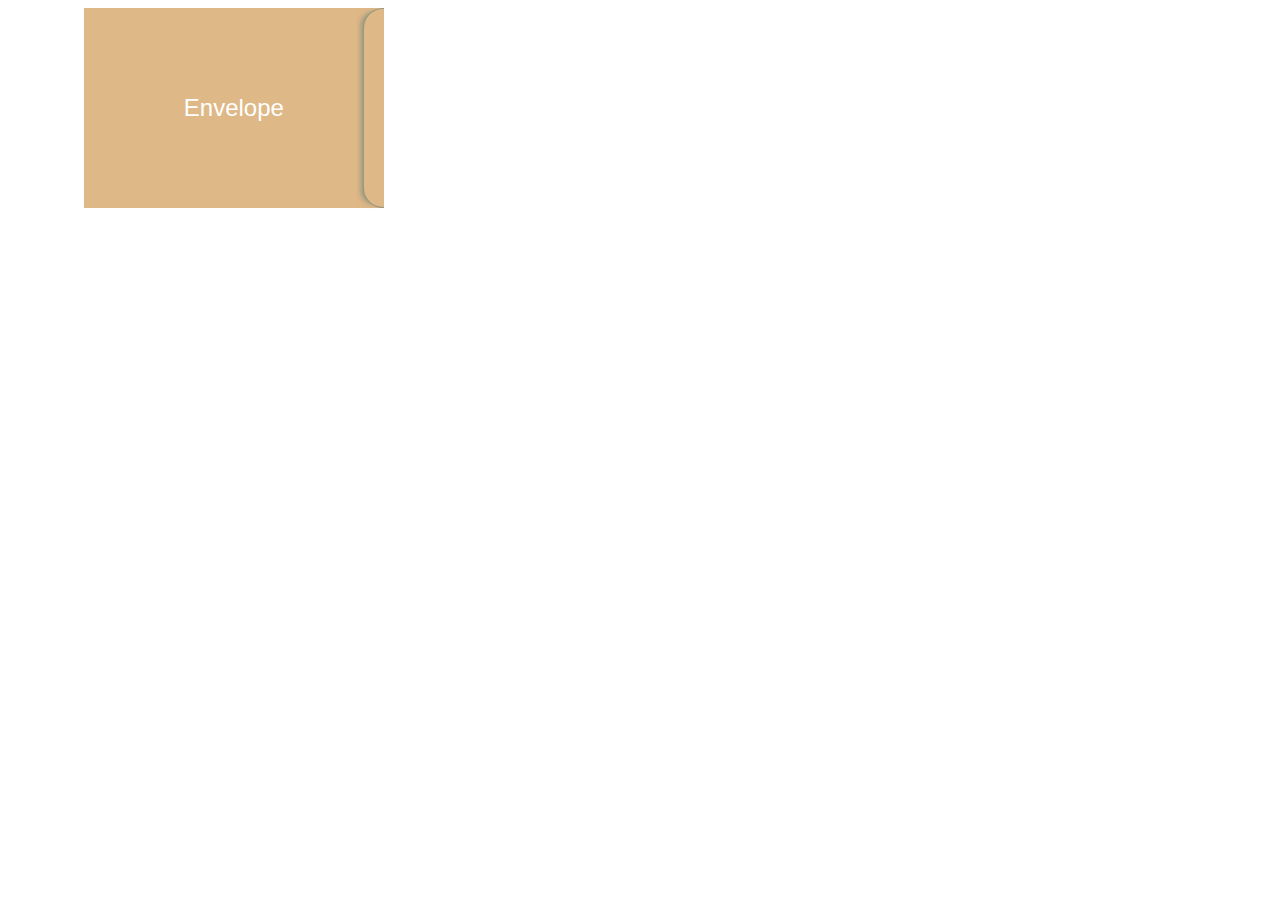
<file: 信封/index.html>
<!DOCTYPE html>
<html lang="en" >

<head>
  <meta charset="UTF-8">
  <title>Envelope : send a package to your customers 😋😜</title>
  
  
  
      <link rel="stylesheet" href="css/style.css">

  
</head>

<body>

  
<div class="container">
  <div class="beauty-container">
    <div class="beauty-card"></div>
    <div class="beauty-card"></div>
    <div class="beauty-card"></div>
    <div class="beauty-card-parent">
      <div class="beauty-card-cover"></div>
      <div class="beauty-card-label">Envelope</div>
    </div>
  </div>
</div>
  
  

</body>

</html>
</file>
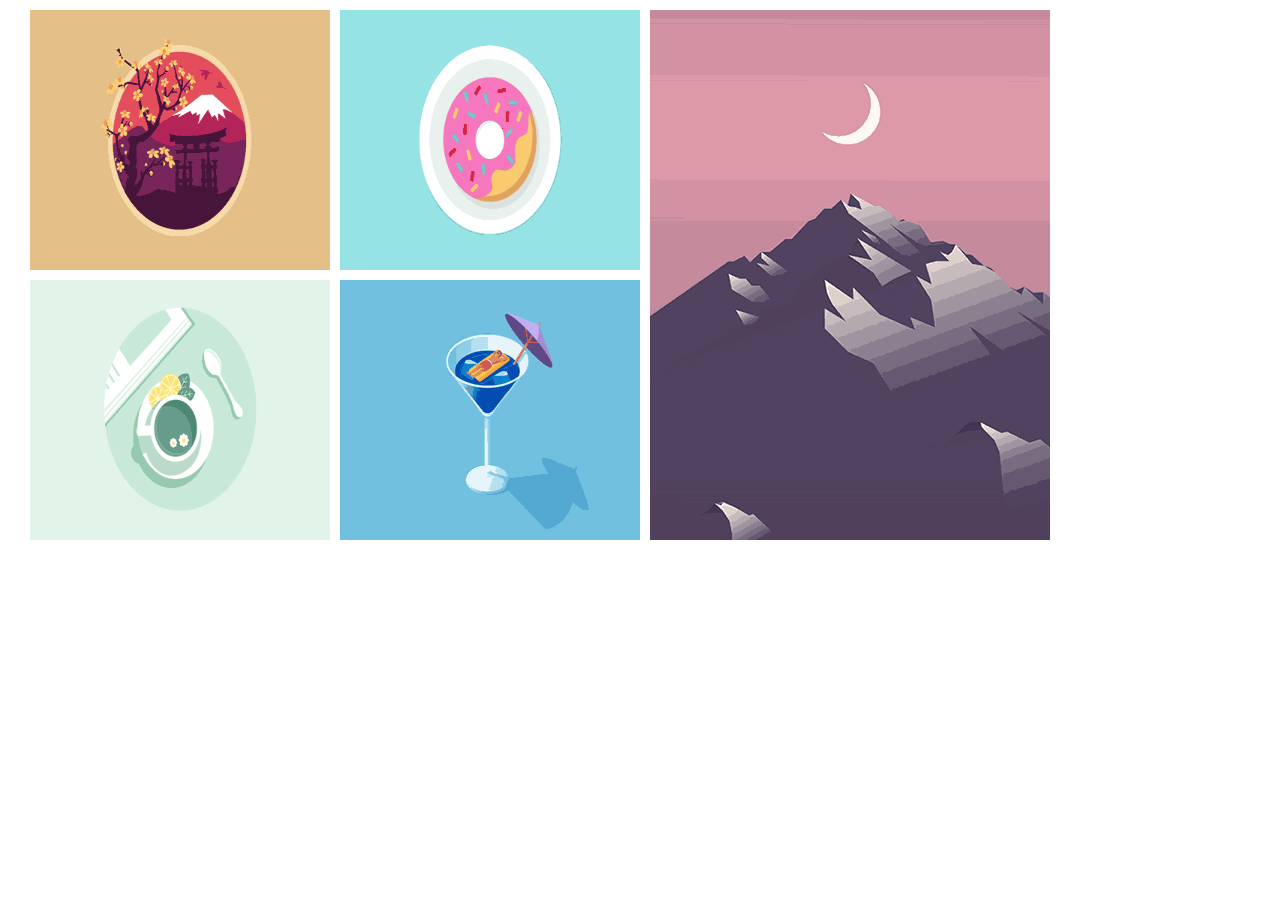
<file: 遮罩/index.html>
<!DOCTYPE html>
<html>
  <head>
    <meta charset="utf-8" />
    <title>鼠标移入方向感知</title>

    <!--默认设置-->
    <link rel="stylesheet" type="text/css" href="css/reset.css" />

    <!--核心样式-->
    <link rel="stylesheet" type="text/css" href="css/style.css" />

    <script type="text/javascript" src="js/jquery-1.10.2.min.js"></script>
  </head>

  <ul id="container" class="clearfix">
    <li>
      <img class="img" src="images/t1.png" />
      <p>
        <span style="font-size: 18px; font-weight: 500"
          >较真鉴定：假。真正表现出有天赋的孤独症儿童只占10%。<br /><br />
          ——查证专家：仇子龙 | 中国科学院神经科学研究所研究员</span
        >
        <i></i>
      </p>
    </li>
    <li>
      <img class="img" src="images/t2.png" />
      <p>
        <span style="font-size: 18px; font-weight: 500"
          >较真鉴定：假。通过合理的教育，孤独症儿童可以增强社交能力，融入社会。<br /><br />
          ——查证专家：仇子龙 | 中国科学院神经科学研究所研究员</span
        >
        <i></i>
      </p>
    </li>
    <li style="width: 400px; height: 530px; margin: 10px 0 0 0">
      <img
        class="img"
        src="images/t7.png"
        style="width: 400px !important; height: 530px !important"
      />
      <p>
        <span style="font-size: 18px; font-weight: 500"
          >较真鉴定：假。没有证据证明孤独症是由接种疫苗导致，相反，不接种疫苗，危害更大。
          <br /><br />
          ——查证专家：陶黎纳 | 上海疾控中心</span
        >
        <i></i>
      </p>
    </li>
    <li style="margin-top: -260px">
      <img class="img" src="images/t3.png" />
      <p>
        <span style="font-size: 18px; font-weight: 500"
          >较真鉴定：假。孤独症不是传染病，而是由基因导致，根本不用担心会传染。<br /><br />
          ——查证专家：仇子龙 | 中国科学院神经科学研究所研究员</span
        >
        <i></i>
      </p>
    </li>
    <li style="margin-top: -260px">
      <img class="img" src="images/t4.png" />
      <p>
        <span style="font-size: 18px; font-weight: 500"
          >较真鉴定：假。目前为止，孤独症还不能治愈，只能靠康复疗法。<br /><br />
          ——查证专家：仇子龙 | 中国科学院神经科学研究所研究员</span
        >
        <i></i>
      </p>
    </li>
  </ul>

  <script type="text/javascript" src="js/script.js"></script>

  <body></body>
</html>
</file>
<file: css/style.css>
@import url('https://fonts.googleapis.com/css2?family=Poppins:wght@300;400;500;600;700;800;900&display=swap');

* {
    margin: 0;
    padding: 0;
    box-sizing: border-box;
    font-family: 'Poppins', sans-serif;}

::selection {
    background: rgba(0, 0, 0, .2);
}

body {
    background: #f9f9f9;
    min-height: 100vh;
    overflow-x: hidden;
}

header {
    position: absolute;
    top: 0;
    left: 0;
    width: 100%;
    padding: 30px 100px;
    display: flex;
    justify-content: flex-start;
    align-items: center;
    z-index: 100;
}

.logo {
    font-size: 2em;
    color: #359381;
    pointer-events: none;
    margin-right: 270px;
}

.navigation a {
    text-decoration: none;
    color: #359381;
    padding: 6px 15px;
    border-radius: 20px;
    margin: 0 10px;
    font-weight: 600;
}

.navigation a:hover,
.navigation a.active {
    background: #359381;
    color: #fff;
}

.parallax {
    position: relative;
    display: flex;
    justify-content: center;
    align-items: center;
    height: 100vh;
    overflow: hidden;
}
                #starCanvas {
                    /* 绝对定位确保 canvas 覆盖整个 section */
                    position: absolute;
                    top: 0;
                    left: 0;
                    width: 100vw;
                    height: 100vh;
                    pointer-events: none;
                    /* 防止 canvas 干扰其他元素的事件处理 */
                }

#text {
    position: absolute;
    font-size: 4.5em;
    color: #fff;
    text-shadow: 2px 2px 4px rgba(0, 0, 0, .2);
    
}



.parallax img {
    position: absolute;
    top: 0;
    left: 0;
    width: 100%;
    pointer-events: none;
}

.sec {
    position: relative;
    background: #318978;
    font-family: '阿里巴巴普惠体';
    height: 1400px;
    letter-spacing: 1px;
    
}

.sec h2 {
    font-size: 2em;
    color: #fff;
    margin-bottom: 100px;
    letter-spacing: 5px;
        /* 字符间距设置为2像素 */
    width: 800px;
    
}

.sec p {
    font-size: 1em;
    color: #fff;
    font-weight: 300;
    font-weight: 500;
    width: 800px;
}
</file>
<file: css/视差.css>
.image_1 {

        background-image: url(../image/A1.jpg);

        background-position: 0 0;

        background-attachment: fixed;

        background-size: cover;

        height: 300px;

        width: 100%;

    }

    .image_2 {

        background-image: url(../image/A2.jpg);

        background-position: 0 0;

        background-attachment: fixed;

        background-size: cover;

        height: 300px;

        width: 100%;

    }

    .image_3 {

        background-image: url(../image/A3.jpg);

        background-position: 0 0;

        background-attachment: fixed;

        background-size: cover;

        height: 300px;

        width: 100%;

    }

    .image_4 {

        background-image: url(../image/A4.jpg);

        background-position: 0 0;

        background-attachment: fixed;

        background-size: cover;

        height: 300px;

        width: 100%;

    }

                .image_5 {
        
                    background-image: url(../image/A5.jpg);
        
                    background-position: 0 0;
        
                    background-attachment: fixed;
        
                    background-size: cover;
        
                    height: 300px;
        
                    width: 100%;
        
                }

                .image_6 {
        
                    background-image: url(../image/A3.jpg);
        
                    background-position: 0 0;
        
                    background-attachment: fixed;
        
                    background-size: cover;
        
                    height: 700px;
        
                    width: 100%;
        
                }

    .word {

        position: relative;

        top: 100px;

        font-size: 55px;

        color: white;

        text-align: center;

        font-weight: bolder;

        font-family: "阿里巴巴普惠体";

    }

                .word2 {
        
                    position: relative;
        
                    font-size: 20px;
        
                    color: white;
        
                    text-align: left;
        
                    font-weight: 700;
        
                    font-family: "阿里巴巴普惠体";

                    line-height: 2;
        
                }

                .English {
        
                    position: relative;
        
                    top: 100px;
        
                    font-size: 23px;
        
                    color: rgb(178, 178, 178);
        
                    text-align: center;
        
                    font-weight: bolder;
        
                    font-family: Arial, Helvetica, sans-serif;
        
                }

    .bg5 {

        text-align: left;

        font-size: 20px;

        font-weight: 500;

        height: 1950px;

        line-height: 40px;

        background-color:#318978;

        color: #ffffff;

        letter-spacing: 2px;

    }

                .bg1 {
        
                    text-align: left;
        
                    font-size: 20px;
        
                    font-weight: 400;
        
                    height: 3145px;
        
                    line-height: 40px;
        
                    background-color: #318978;
        
                    color: #ffffff;
        
                    letter-spacing: 2px;
        
                }

                                                                .bg2 {
                                
                                                                    text-align: left;
                                
                                                                    font-size: 20px;
                                
                                                                    font-weight: 400;
                                
                                                                    height: 4300px;
                                
                                                                    line-height: 40px;
                                
                                                                    background-color: #318978;
                                
                                                                    color: #ffffff;
                                
                                                                    letter-spacing: 2px;
                                
                                                                }


                                .bg3 {
                
                                    text-align: left;
                
                                    font-size: 20px;
                
                                    font-weight: 400;
                
                                    height: 5100px;
                
                                    line-height: 40px;
                
                                    background-color: #318978;
                
                                    color: #ffffff;
                
                                    letter-spacing: 2px;
                
                                }


                                                                        .bg4 {
                                    
                                                                            text-align: left;
                                 
                                                                            font-size: 20px;
                                    
                                                                            font-weight: 400;
                                    
                                                                            height: 4800px;
                                    
                                                                            line-height: 40px;
                                    
                                                                            background-color: #318978;
                                    
                                                                            color: #ffffff;
                                    
                                                                            letter-spacing: 2px;
                                    
                                                                        }

    .A1 {width: 100%;
        display: flex;
        justify-content: center;
        align-items: center;
        padding-top: 2em;
        z-index: 2;
    }

        .A2{color: rgb(251, 214, 159);
            font-weight: 600;z-index: 2;}
</file>
<file: css/starry-sky.css>
.star {
    position: fixed;
    z-index: 1;
    width: 8px;
    height: 8px;
    margin: 100px auto;
    border-radius: 50%;
    background: radial-gradient(at 70% 30%, rgb(246, 243, 243) 1px, #fbfdff -4%, #eeeef4 38%);
    /* 蓝色光影 */
    box-shadow: 0 0 6px 1px rgb(146, 204, 233);
    animation: myStar 5s linear forwards;
}

/* 繁星点点动画 */

@keyframes myStar {
    0% {
        opacity: .5;
    }

    25% {
        transform: translateX(-50%);
    }

    50% {
        opacity: .8;
        transform: translateY(50%);
    }

    75% {
        transform: translateX(30%);
    }

    90% {
        opacity: .9;
    }

    100% {
        opacity: 0;
        transform: translateY(-20%);
    }

}

/* 流星划过动画 */

@keyframes myMeteor {
    0% {
        transform: translate(-320%, 12000%) rotate(-30deg);

    }

    25% {
        transform: translate(-535%, 17000%) rotate(-30deg);
    }

    100% {
        transform: translate(-795%, 24500%) rotate(-30deg);
    }
}

/* 缩放动画 */
@keyframes myScale {

    0% {
        opacity: .5;
        transform: translate(-50%, -50%) rotate(-45deg) scale(1);
    }

    25% {
        opacity: 1;
        transform: translate(-50%, -50%) rotate(-45deg) scale(1.5);
    }

    50% {
        opacity: 1;
        transform: translate(-50%, -50%) rotate(-45deg) scale(1);
    }

    75% {
        opacity: 1;
        transform: translate(-50%, -50%) rotate(-45deg) scale(1.5);
    }

    100% {
        opacity: 1;
        transform: translate(-50%, -50%) rotate(-45deg) scale(1);
    }
}
</file>
<file: css/star.css>
#container {
    margin: 0;
      /* 移除默认的边距 */
    padding: 0;
    position: relative;
   /* 如果需要的话，使用相对定位 */
   width: 100vw;
   height: 100vh;
   /* 使用视口高度作为容器高度 */
   background-color:transparent ;
   /* 将背景色设置在这里 */
 }

 #starCanvas {
   position: fixed;
   top: 0;
   left: 0;
   width: 100vw;
   height: 100vh;
   z-index: 1;
 }
</file>
<file: css/two box.css>
.container {
    display: flex;
    /* 使用Flexbox布局 */
    gap: 20px;
    /* 如果有需要，可以调整子项之间的间距 */
}

.column {
    flex: 1;
    /* 使得两个列子项占据相等的空间 */
    padding: 10px;
    /* 添加一些内边距，使内容不会紧贴着边框 */
    box-sizing: border-box;
    /* 包括padding和border在内计算元素的宽度 */
}
</file>
<file: 遮罩/css/style.css>
@charset "utf-8";
/* CSS Document */


#container{ width:1220px; margin: 0 auto;}
#container li{ position:relative;width: 300px;height: 260px; text-align: center; margin:10px 10px 10px 0; float: left; overflow: hidden;}
#container li p{ height:100%; width: 100%; 
       position: absolute; 
	   left: 0; top: -100%; 
	   color: #d40000;
        z-index: 2; 
		
		display: table;
		_position: relative;}
#container li .img{ width: 300px; height: 260px; display: block;
        -moz-transition:.5s ease-in;
        -webkit-transition:.5s ease-in;
        -o-transition:.5s ease-in;
        -ms-transition:.5s ease-in;
        transition:.5s ease-in;}
#container li:hover .img{ transform:scale(1.1,1.1);-moz-transform:scale(1.1,1.1);-webkit-transform:scale(1.1,1.1);-o-transform:scale(1.1,1.1)}
#container li p i{ width: 100%; height: 100%; display: block; position: absolute; left: 0; top: 0;z-index: -1;background: #232323; opacity: 0.8; -moz-opacity:0.8; filter:alpha(opacity=80);  }
#container li p span{ display: block; line-height: 24px; font-size: 14px; padding:20px; color:#f1f1f1; box-sizing:border-box;text-align:center;display: table-cell; 
		vertical-align: middle;_position:absolute;
		_top:50%;
		_left:50%;
}
</file>
<file: css/豆豆人.css>
.pacMan {
    display: inline-block;
    position: relative;
    
}

/* 使用伪元素创建吃豆人的眼睛 */
.pacMan::before {
    content: '';
    width: 0.4em;
    height: 0.4em;
    border-radius: 50%;
    background-color: #333;
    position: absolute;
    top: 6px;
    left: 21px;
    z-index: 2000;
}

/* mouth1搭配mouth2组成吃豆人张嘴闭嘴的动画 */
.mouth1 {
    width: 0;
    height: 0;
    border: 25px solid #deb41e;
    border-radius: 50%;
    border-right-color: transparent;
    animation: upup .32s 0s infinite;
    position: relative;
    z-index: 3;
}

@keyframes upup {
    0% {
        transform: rotate(270deg);
    }

    50% {
        transform: rotate(1turn);
    }

    100% {
        transform: rotate(270deg);
    }
}

.mouth2 {
    width: 0;
    height: 0;
    border: 25px solid #deb41e;
    border-right-color: transparent;
    border-radius: 25px;
    margin-top: -50px;
    animation: downdown .32s 0s infinite;
    position: relative;
    z-index: 3;
}

@keyframes downdown {
    0% {
        transform: rotate(90deg);
    }

    50% {
        transform: rotate(0);
    }

    100% {
        transform: rotate(90deg);
    }
}

/* 豆子不断移动 */
.beanOne {
    background-color: #E1B204;
    border-radius: 50%;
    width: 10px;
    height: 10px;
    position: absolute;
    transform: translateY(-6px);
    top: 25px;
    left: 100px;
    animation: beanAnimation 1s linear .52s infinite;
}

.beanTwo {
    background-color: #E1B204;
    border-radius: 50%;
    width: 10px;
    height: 10px;
    position: absolute;
    transform: translateY(-6px);
    top: 25px;
    left: 100px;
    animation: beanAnimation 1s linear 1.1s infinite;
}


@keyframes beanAnimation {
    75% {
        opacity: .72;
    }

    100% {
        transform: translate(-100px, -6px);
    }
}
</file>
<file: css/轮播图.css>
.shell {
     width: 70%;
     height: 400px;
     display: flex;

 }

 .box {
     flex: 1;
     overflow: hidden;
     transition: .5s;
     margin: 0 20px;
     box-shadow: 10px 10px 20px rgba(0, 0, 0, .5);
     border-radius: 20px;
     border: 10px solid #fff;
     background-color: #78c1aa;
 }

 .box>img {
     width: 200%;
     height: 85%;
     object-fit: cover;
     transition: .5s;
 }

 .box>span {
     font: 200 20px '优设标题黑';
     text-align: center;
     height: 15%;
     display: flex;
     justify-content: center;
     align-items: center;
     font-weight: 400;
 }

 .box:hover {
     flex-basis: 40%;
 }

 .box:hover>img {
     width: 100%;
     height: 100%;
 }
</file>
<file: 信封/css/style.css>
.beauty-container {
  position: relative;
  top: 35%;
  left: 6%;
  width: 300px;
  height: 200px;
  background-color: burlywood;
  box-shadow: inset 100px 0 10px 5px rgba(0, 0, 0, 0.4);
  border-top-right-radius: 25px;
  border-bottom-right-radius: 25px;
  perspective: 1000px;
  perspective-origin: bottom;
}
.beauty-container:hover .beauty-card-parent {
  left: -20px;
}
.beauty-container:hover .beauty-card-parent .beauty-card-cover {
  opacity: 0;
  right: -20px;
  transform: rotateY(180deg);
}
.beauty-container:hover .beauty-card:nth-child(3) {
  left: 350px;
  top: -40px;
  transition-delay: 1.5s;
}
.beauty-container:hover .beauty-card:nth-child(2) {
  left: 550px;
  top: -50px;
  transition-delay: 1.25s;
}
.beauty-container:hover .beauty-card:nth-child(1) {
  left: 750px;
  top: -60px;
  transition-delay: 1s;
}
.beauty-container:hover .beauty-card {
  height: 280px !important;
  box-shadow: 0 10px 15px 1px rgba(31, 56, 108, 0.4);
}
.beauty-container:hover .beauty-card:hover {
  transition: .1s all;
  z-index: 1;
  transform: scale(1.2);
  position: absolute;
}

.beauty-card-parent {
  position: absolute;
  top: 0;
  left: 0;
  width: 100%;
  height: 100%;
  background-color: burlywood;
  transition: 0.5s all !important;
}
.beauty-card-parent .beauty-card-cover {
  position: absolute;
  top: 0;
  right: 0;
  width: 20px;
  transition: 0.3s all;
  height: 99%;
  background-color: burlywood;
  border: 1px solid rgba(80, 120, 120, 0.5);
  border-right: none;
  box-shadow: -6px 0 5px -4px rgba(80, 120, 120, 0.5);
  border-top-left-radius: 20px;
  border-bottom-left-radius: 20px;
}
.beauty-card-parent:hover {
  box-shadow: 10px 0 5px -4px rgba(80, 120, 120, 0.5);
}
.beauty-card-parent .beauty-card-label {
  position: absolute;
  top: 50%;
  left: 50%;
  transform: translate(-50%, -50%);
  width: inherit;
  font-size: 24px;
  font-family: "Lucida Sans Typewriter", sans-serif;
  color: white;
  text-align: center;
  box-sizing: border-box;
  padding: 10px;
}

.beauty-card {
  position: absolute;
  top: 10px;
  left: 0;
  transition: 0.5s all;
  width: 89%;
  height: 95%;
  transform: scale(0.9);
  background-size: cover;
  background-repeat: no-repeat;
  background-position: center center;
}
.beauty-card:nth-child(1) {
  background-image: url("../../image/评论1.png");
}
.beauty-card:nth-child(2) {
  background-image: url("../../image/评论3.png");
}
.beauty-card:nth-child(3) {
  background-image: url("../../image/评论2.png");
}
</file>
<file: css/纸飞机.css>
* {
    /* 初始化 */
    margin: 0;
    padding: 0;
}


#plane {
    color: #fff;
    font-size: 50px;
    /* 绝对定位 */
    position: absolute;
    /* 弹性布局 水平+垂直居中 */
    display: flex;
    justify-content: center;
    align-items: center;
}
</file>
